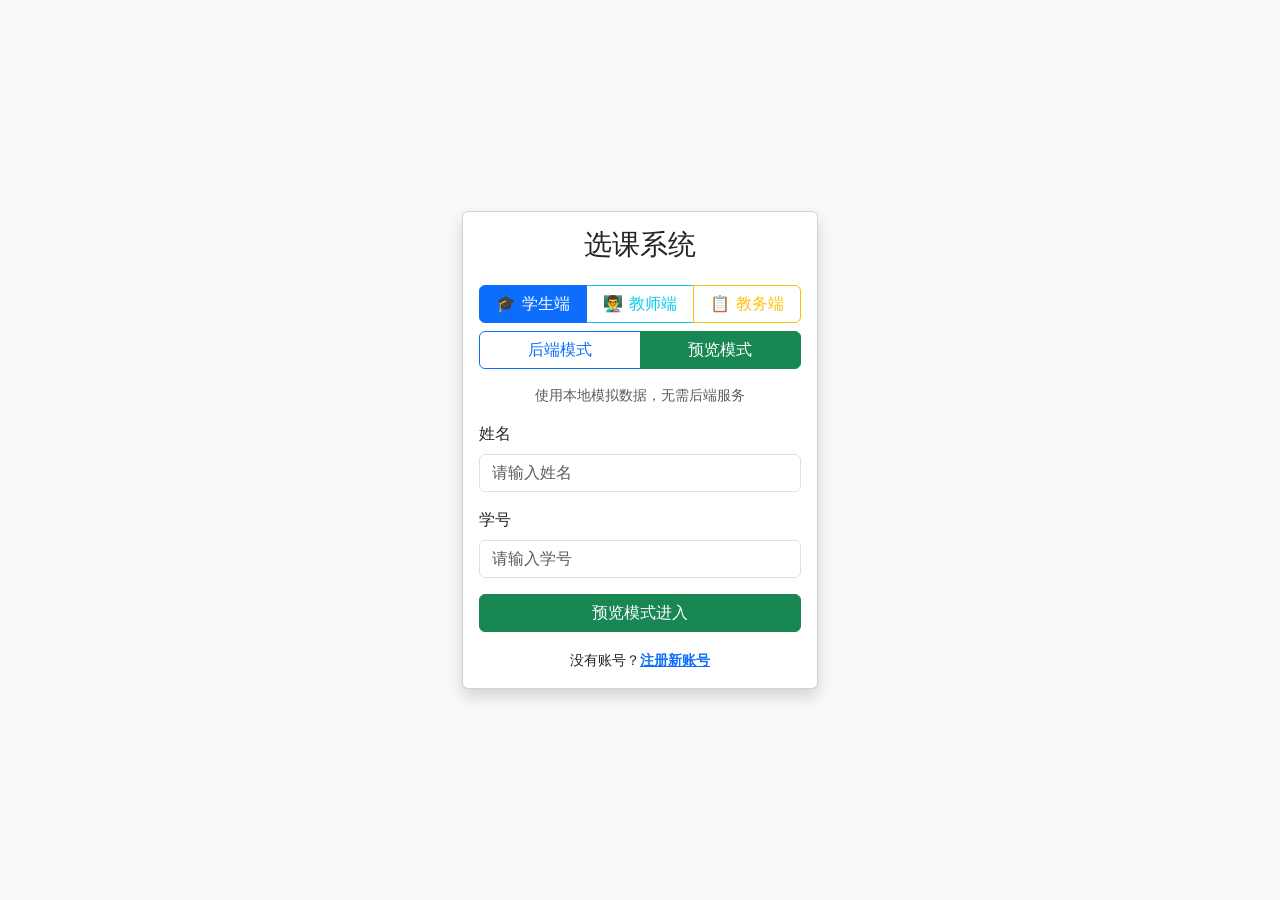
<file: frontend/index.html>
<!DOCTYPE html>
<html lang="zh-CN">
<head>
    <meta charset="UTF-8">
    <meta name="viewport" content="width=device-width, initial-scale=1.0">
    <title>学生选课系统 - 登录</title>
    <link href="https://cdn.bootcdn.net/ajax/libs/twitter-bootstrap/5.3.0/css/bootstrap.min.css" rel="stylesheet">
    <link rel="stylesheet" href="css/style.css">
</head>
<body class="bg-light d-flex align-items-center" style="height:100vh;">
    <div class="container">
        <div class="row justify-content-center">
            <div class="col-md-4">
                <div class="card shadow">
                    <div class="card-body">
                        <h3 class="text-center mb-4">选课系统</h3>

                        <div class="btn-group w-100 mb-2" role="group">
                            <button type="button" class="btn btn-outline-primary active" id="role-student-btn">🎓 学生端</button>
                            <button type="button" class="btn btn-outline-info" id="role-teacher-btn">👨‍🏫 教师端</button>
                            <button type="button" class="btn btn-outline-warning" id="role-admin-btn">📋 教务端</button>
                        </div>

                        <div class="btn-group w-100 mb-3" role="group">
                            <button type="button" class="btn btn-outline-primary" id="mode-jwt-btn">后端模式</button>
                            <button type="button" class="btn btn-outline-success active" id="mode-mock-btn">预览模式</button>
                        </div>
                        <p class="text-muted small text-center mb-3" id="mode-hint">使用本地模拟数据，无需后端服务</p>

                        <form id="login-form-jwt" style="display:none;">
                            <div class="mb-3">
                                <label for="username" class="form-label">用户名</label>
                                <input type="text" class="form-control" id="username" placeholder="请输入用户名" required>
                            </div>
                            <div class="mb-3">
                                <label for="password" class="form-label">密码</label>
                                <input type="password" class="form-control" id="password" placeholder="请输入密码" required>
                            </div>
                            <div class="d-grid">
                                <button type="submit" class="btn btn-primary">登录</button>
                            </div>
                            <p class="text-danger mt-2" id="jwt-error-msg" style="display:none;"></p>
                        </form>

                        <form id="login-form-mock" style="display:block;">
                            <div id="mock-student-fields">
                                <div class="mb-3">
                                    <label for="name" class="form-label">姓名</label>
                                    <input type="text" class="form-control" id="name" placeholder="请输入姓名">
                                </div>
                                <div class="mb-3">
                                    <label for="studentId" class="form-label">学号</label>
                                    <input type="text" class="form-control" id="studentId" placeholder="请输入学号">
                                </div>
                            </div>
                            <div id="mock-admin-fields" style="display:none;">
                                <div class="mb-3">
                                    <label for="adminName" class="form-label">教务姓名</label>
                                    <input type="text" class="form-control" id="adminName" placeholder="请输入姓名（可选）">
                                </div>
                            </div>
                            <div id="mock-teacher-fields" style="display:none;">
                                <div class="mb-3">
                                    <label for="teacherSelect" class="form-label">选择教师</label>
                                    <select class="form-select" id="teacherSelect">
                                        <option value="">— 请选择教师 —</option>
                                    </select>
                                </div>
                            </div>
                            <div class="d-grid">
                                <button type="submit" class="btn btn-success" id="mock-submit-btn">预览模式进入</button>
                            </div>
                            <p class="text-danger mt-2" id="mock-error-msg" style="display:none;"></p>
                        </form>

                        <div class="text-center mt-3">
                            <small>没有账号？<a href="register.html" class="fw-bold">注册新账号</a></small>
                        </div>
                    </div>
                </div>
            </div>
        </div>
    </div>

    <script src="js/api.js"></script>
    <script>
        var modeJwtBtn = document.getElementById('mode-jwt-btn');
        var modeMockBtn = document.getElementById('mode-mock-btn');
        var formJwt = document.getElementById('login-form-jwt');
        var formMock = document.getElementById('login-form-mock');
        var modeHint = document.getElementById('mode-hint');
        var roleStudentBtn = document.getElementById('role-student-btn');
        var roleTeacherBtn = document.getElementById('role-teacher-btn');
        var roleAdminBtn = document.getElementById('role-admin-btn');
        var mockStudentFields = document.getElementById('mock-student-fields');
        var mockAdminFields = document.getElementById('mock-admin-fields');
        var mockTeacherFields = document.getElementById('mock-teacher-fields');
        var mockSubmitBtn = document.getElementById('mock-submit-btn');
        var currentRole = 'student'; // 'student' | 'teacher' | 'admin'

        // 初始化教师下拉列表
        function populateTeacherSelect() {
            var sel = document.getElementById('teacherSelect');
            CourseQSortAPI.admin.getTeachers().then(function(d) {
                var items = d.results || [];
                sel.innerHTML = '<option value="">— 请选择教师 —</option>' +
                    items.map(function(t) {
                        return '<option value="' + t.id + '" data-name="' + t.name + '" data-dept="' + (t.department || '') + '">' + t.name + '（' + (t.department || t.employee_no || '—') + '）</option>';
                    }).join('');
            }).catch(function() {
                sel.innerHTML = '<option value="">— 请选择教师 —</option><option value="1">张教授（计算机学院）</option><option value="2">李老师（计算机学院）</option><option value="3">王教授（计算机学院）</option><option value="4">赵教授（数学学院）</option><option value="5">陈老师（外国语学院）</option>';
            });
        }
        populateTeacherSelect();

        function getRedirectUrl() {
            if (currentRole === 'admin') return 'admin.html';
            if (currentRole === 'teacher') return 'teacher.html';
            return 'student.html';
        }

        // 角色配色
        var ROLE_STYLES = {
            student: { btn: 'btn-outline-primary', submit: 'btn-success', text: '预览模式进入', active: 'btn-outline-primary active' },
            teacher: { btn: 'btn-outline-info', submit: 'btn-info', text: '进入教师端', active: 'btn-outline-info active' },
            admin:   { btn: 'btn-outline-warning', submit: 'btn-warning', text: '进入教务管理端', active: 'btn-outline-warning active' }
        };

        function applyRoleStyle() {
            var s = ROLE_STYLES[currentRole];
            [roleStudentBtn, roleTeacherBtn, roleAdminBtn].forEach(function(b) { b.className = 'btn ' + s.btn; });
            if (currentRole === 'student') roleStudentBtn.className = 'btn ' + s.active;
            if (currentRole === 'teacher') roleTeacherBtn.className = 'btn ' + s.active;
            if (currentRole === 'admin') roleAdminBtn.className = 'btn ' + s.active;
            mockSubmitBtn.textContent = s.text;
            mockSubmitBtn.className = 'btn ' + s.submit;
        }

        function switchRole(role) {
            currentRole = role;
            mockStudentFields.style.display = (role === 'student') ? 'block' : 'none';
            mockTeacherFields.style.display = (role === 'teacher') ? 'block' : 'none';
            mockAdminFields.style.display = (role === 'admin') ? 'block' : 'none';
            document.getElementById('name').toggleAttribute('required', role === 'student');
            document.getElementById('studentId').toggleAttribute('required', role === 'student');
            document.getElementById('teacherSelect').toggleAttribute('required', role === 'teacher');
            applyRoleStyle();
        }

        function switchMode(mode) {
            if (mode === 'jwt') {
                modeJwtBtn.className = 'btn btn-outline-primary active';
                modeMockBtn.className = 'btn btn-outline-success';
                formJwt.style.display = 'block';
                formMock.style.display = 'none';
                modeHint.textContent = '连接后端服务器 (username + password)';
                CourseQSortAPI.setLoginMode('jwt');
                CourseQSortAPI.setMockMode(false);
            } else {
                modeJwtBtn.className = 'btn btn-outline-primary';
                modeMockBtn.className = 'btn btn-outline-success active';
                formJwt.style.display = 'none';
                formMock.style.display = 'block';
                modeHint.textContent = '使用本地模拟数据，无需后端服务';
                CourseQSortAPI.setLoginMode('mock');
                CourseQSortAPI.setMockMode(true);
            }
        }

        roleStudentBtn.addEventListener('click', function() { switchRole('student'); });
        roleTeacherBtn.addEventListener('click', function() { switchRole('teacher'); });
        roleAdminBtn.addEventListener('click', function() { switchRole('admin'); });
        modeJwtBtn.addEventListener('click', function() { switchMode('jwt'); });
        modeMockBtn.addEventListener('click', function() { switchMode('mock'); });

        document.getElementById('login-form-jwt').addEventListener('submit', function(e) {
            e.preventDefault();
            var username = document.getElementById('username').value.trim();
            var password = document.getElementById('password').value.trim();
            var errorMsg = document.getElementById('jwt-error-msg');
            errorMsg.style.display = 'none';
            if (!username || !password) {
                errorMsg.textContent = '用户名和密码不能为空';
                errorMsg.style.display = 'block';
                return;
            }
            var submitBtn = this.querySelector('button[type="submit"]');
            submitBtn.disabled = true;
            submitBtn.textContent = '登录中...';
            // 始终走 apiCall，mock 模式下由 mock 处理器验证
            console.log('[LOGIN] submit JWT form: username=' + username + ' USE_MOCK=' + CourseQSortAPI.isMockMode() + ' BASE_URL=' + CourseQSortAPI.getBaseUrl());
            CourseQSortAPI.auth.login(username, password, currentRole)
                .then(function(data) {
                    console.log('[LOGIN] success: role=' + data.user.role + ' name=' + data.user.name);
                    if (!CourseQSortAPI.isMockMode()) {
                        CourseQSortAPI.token.set(data.access, data.refresh);
                    }
                    var role = data.user.role || currentRole;
                    var displayName = data.user.name || username;
                    sessionStorage.setItem('userName', displayName);
                    sessionStorage.setItem('userRole', role);
                    // 设置角色专属 key，供各页面读取
                    if (role === 'ADMIN' || role === 'admin') { sessionStorage.setItem('adminName', displayName); window.location.href = 'admin.html'; }
                    else if (role === 'TEACHER' || role === 'teacher') { sessionStorage.setItem('teacherName', displayName); sessionStorage.setItem('teacherId', data.user.teacher_id || ''); sessionStorage.setItem('teacherDept', data.user.teacher_dept || ''); window.location.href = 'teacher.html'; }
                    else { sessionStorage.setItem('studentName', displayName); window.location.href = 'student.html'; }
                })
                .catch(function(err) {
                    console.error('[LOGIN] failed: status=' + err.status + ' name=' + err.name + ' message=' + err.message + ' data=', err.data);
                    submitBtn.disabled = false;
                    submitBtn.textContent = '登录';
                    errorMsg.style.display = 'block';
                    if (err.status === 401) {
                        var detail = (err.data && err.data.detail) ? err.data.detail : '';
                        if (typeof detail === 'string' && detail) {
                            errorMsg.textContent = detail;
                        } else {
                            errorMsg.textContent = '用户名或密码错误';
                        }
                    } else if (err.status === 400) {
                        errorMsg.textContent = (err.data && err.data.detail) ? err.data.detail : '请求参数有误';
                    } else if (err.name === 'TypeError' && err.message.indexOf('fetch') !== -1) {
                        errorMsg.textContent = '无法连接后端服务器，请确认后端已启动或切换到"预览模式"';
                    } else {
                        errorMsg.textContent = '登录失败，请重试';
                    }
                });
        });

        document.getElementById('login-form-mock').addEventListener('submit', function(e) {
            e.preventDefault();
            var errorMsg = document.getElementById('mock-error-msg');
            CourseQSortAPI.setLoginMode('mock');
            sessionStorage.setItem('userRole', currentRole);

            if (currentRole === 'admin') {
                var adminName = document.getElementById('adminName').value.trim() || '教务管理员';
                sessionStorage.setItem('adminName', adminName);
                window.location.href = 'admin.html';
                return;
            }

            if (currentRole === 'teacher') {
                var sel = document.getElementById('teacherSelect');
                var tid = sel.value;
                if (!tid) { errorMsg.textContent = '请选择教师'; errorMsg.style.display = 'block'; return; }
                sessionStorage.setItem('teacherId', tid);
                sessionStorage.setItem('teacherName', sel.options[sel.selectedIndex].getAttribute('data-name') || '');
                sessionStorage.setItem('teacherDept', sel.options[sel.selectedIndex].getAttribute('data-dept') || '');
                window.location.href = 'teacher.html';
                return;
            }

            var name = document.getElementById('name').value.trim();
            var studentId = document.getElementById('studentId').value.trim();
            if (!name || !studentId) {
                errorMsg.textContent = '姓名和学号不能为空';
                errorMsg.style.display = 'block';
                return;
            }
            sessionStorage.setItem('studentName', name);
            sessionStorage.setItem('studentId', studentId);
            window.location.href = 'student.html';
        });

        // 登录页始终显示登录表单，不自动跳转

        (function() {
            // 默认使用预览模式，不自动探测后端
            // 如需切换后端模式，请手动点击"后端模式"按钮
            switchMode('mock');
        })();
    </script>
</body>
</html>
</file>
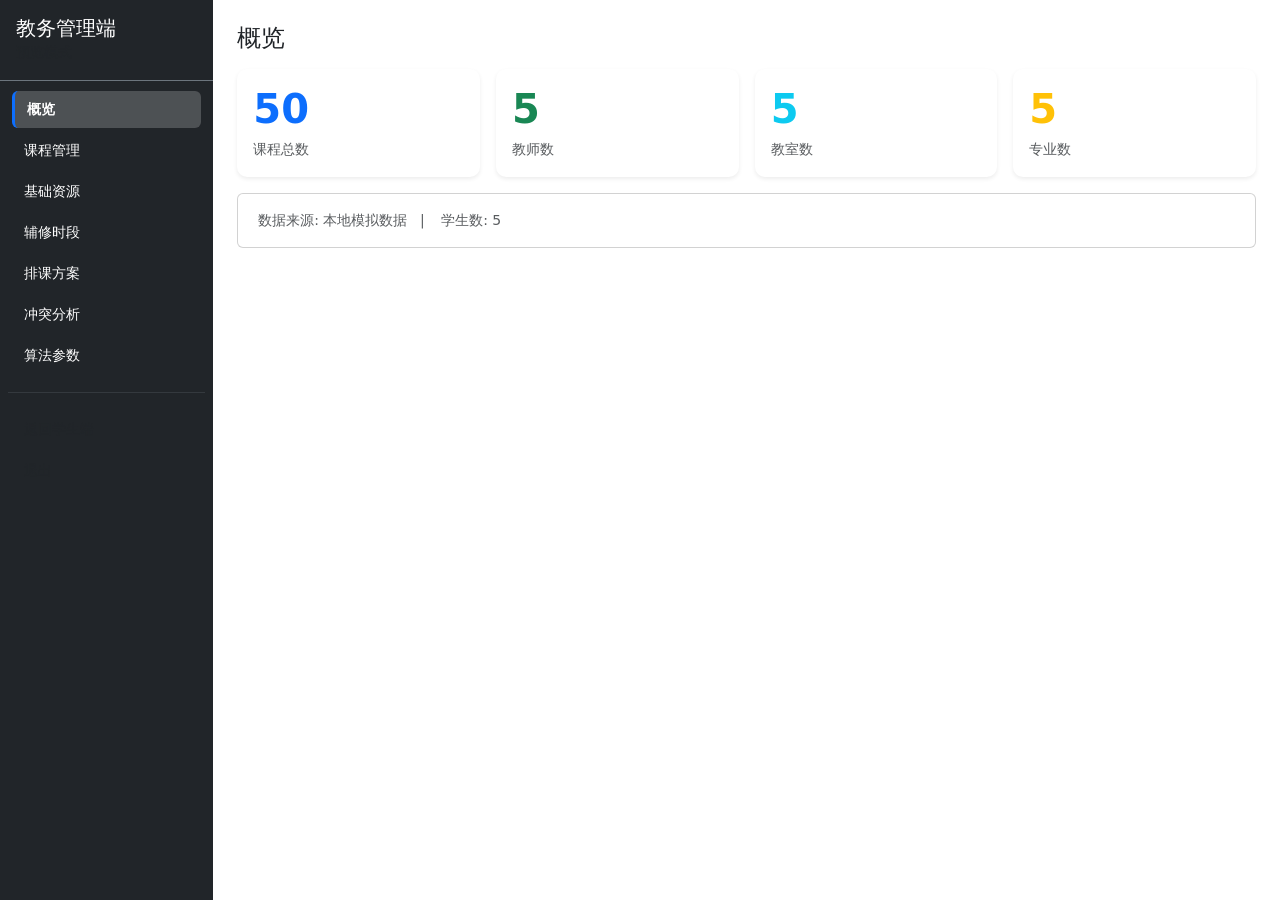
<file: frontend/admin.html>
<!DOCTYPE html>
<html lang="zh-CN">
<head>
    <meta charset="UTF-8">
    <meta name="viewport" content="width=device-width, initial-scale=1.0">
    <title>教务管理端</title>
    <link href="https://cdn.bootcdn.net/ajax/libs/twitter-bootstrap/5.3.0/css/bootstrap.min.css" rel="stylesheet">
    <link href="https://cdn.bootcdn.net/ajax/libs/bootstrap-icons/1.10.0/font/bootstrap-icons.css" rel="stylesheet">
    <link rel="stylesheet" href="css/style.css">
</head>
<body>
    <div class="container-fluid">
        <div class="row">
            <!-- 侧边栏 -->
            <div class="col-md-2 bg-dark text-white p-0 vh-100" id="admin-sidebar">
                <div class="p-3 border-bottom border-secondary">
                    <h5 class="mb-0">教务管理端</h5>
                    <small class="text-muted" id="admin-mode-badge">预览模式</small>
                </div>
                <nav class="nav flex-column p-2" id="admin-nav">
                    <a class="nav-link text-white active" data-section="dashboard" href="#">
                        <i class="bi bi-speedometer2"></i> 概览
                    </a>
                    <a class="nav-link text-white" data-section="courses" href="#">
                        <i class="bi bi-book"></i> 课程管理
                    </a>
                    <a class="nav-link text-white" data-section="resources" href="#">
                        <i class="bi bi-building"></i> 基础资源
                    </a>
                    <a class="nav-link text-white" data-section="protected-slots" href="#">
                        <i class="bi bi-shield-check"></i> 辅修时段
                    </a>
                    <a class="nav-link text-white" data-section="scheduling" href="#">
                        <i class="bi bi-calendar-check"></i> 排课方案
                    </a>
                    <a class="nav-link text-white" data-section="conflict" href="#">
                        <i class="bi bi-exclamation-triangle"></i> 冲突分析
                    </a>
                    <a class="nav-link text-white" data-section="algorithm" href="#">
                        <i class="bi bi-sliders"></i> 算法参数
                    </a>
                    <hr class="border-secondary">
                    <a class="nav-link text-muted small" href="index.html">
                        <i class="bi bi-arrow-left"></i> 返回学生端
                    </a>
                    <a class="nav-link text-muted small" href="#" id="admin-logout-btn">
                        <i class="bi bi-box-arrow-right"></i> 退出
                    </a>
                </nav>
            </div>

            <!-- 主内容区 -->
            <div class="col-md-10 p-4" id="admin-content">
                <!-- 概览 -->
                <div class="admin-section" id="section-dashboard">
                    <h4 class="mb-3">概览</h4>
                    <div class="row g-3" id="dashboard-cards"></div>
                    <div class="card mt-3"><div class="card-body text-muted small" id="dashboard-hint"></div></div>
                </div>

                <!-- 课程管理 -->
                <div class="admin-section d-none" id="section-courses">
                    <div class="d-flex justify-content-between align-items-center mb-3">
                        <h4 class="mb-0">课程管理</h4>
                        <div>
                            <button class="btn btn-success btn-sm me-1" id="course-import-btn"><i class="bi bi-file-earmark-arrow-up me-1"></i>导入JSON</button>
                            <input type="file" id="json-import-input" accept=".json" style="display:none;">
                            <button class="btn btn-outline-secondary btn-sm me-1" id="course-export-btn" title="导出JSON">导出</button>
                            <button class="btn btn-outline-danger btn-sm me-1 d-none" id="course-batch-delete-btn">批量删除</button>
                            <button class="btn btn-outline-danger btn-sm me-1" id="course-delete-all-btn">全部删除</button>
                            <button class="btn btn-primary btn-sm" id="course-add-btn">新增课程</button>
                        </div>
                    </div>
                    <input type="text" class="form-control form-control-sm mb-2" id="course-search" placeholder="搜索课程名称或编号..." style="max-width:300px;">
                    <div class="table-responsive"><table class="table table-hover table-sm"><thead><tr><th><input type="checkbox" id="course-select-all" title="全选"></th><th>名称</th><th>编号</th><th>学分</th><th>教师</th><th>专业</th><th>容量</th><th>类别</th><th>操作</th></tr></thead><tbody id="admin-course-list"></tbody></table></div>
                    <div class="d-flex justify-content-between align-items-center mt-2">
                        <small class="text-muted" id="admin-course-pagination-info"></small>
                        <nav><ul class="pagination pagination-sm mb-0" id="admin-course-pagination"></ul></nav>
                    </div>
                </div>

                <!-- 基础资源 -->
                <div class="admin-section d-none" id="section-resources">
                    <div class="d-flex justify-content-between align-items-center mb-2">
                        <h4 class="mb-0">基础资源</h4>
                        <button class="btn btn-success btn-sm me-1" id="resource-import-btn"><i class="bi bi-file-earmark-arrow-up me-1"></i>导入</button>
                            <input type="file" id="resource-import-input" accept=".json" style="display:none;">
                            <button class="btn btn-outline-secondary btn-sm me-1" id="resource-export-btn"><i class="bi bi-download me-1"></i>导出</button>
                            <button class="btn btn-primary btn-sm d-none" id="resource-add-btn">新增</button>
                    </div>
                    <ul class="nav nav-tabs mb-3" id="resource-tabs">
                        <li class="nav-item"><a class="nav-link active" data-resource="teachers" href="#">教师</a></li>
                        <li class="nav-item"><a class="nav-link" data-resource="students" href="#">学生</a></li>
                        <li class="nav-item"><a class="nav-link" data-resource="classrooms" href="#">教室</a></li>
                        <li class="nav-item"><a class="nav-link" data-resource="majors" href="#">专业</a></li>
                        <li class="nav-item"><a class="nav-link" data-resource="classgroups" href="#">班级</a></li>
                        <li class="nav-item"><a class="nav-link" data-resource="course-assignments" href="#">必修分配</a></li>
                    </ul>
                    <div id="teacher-dept-filter" class="d-none mb-2"><div class="row g-2 align-items-center"><div class="col-auto"><label class="form-label small mb-0">筛选学院：</label></div><div class="col-auto"><select class="form-select form-select-sm" id="teacher-filter-dept"><option value="">全部学院</option></select></div><div class="col-auto"><small class="text-muted" id="teacher-filter-hint"></small></div></div></div>
                    <div id="student-filter" class="d-none mb-2"><div class="row g-2 align-items-center"><div class="col-auto"><label class="form-label small mb-0">年级：</label></div><div class="col-auto"><select class="form-select form-select-sm" id="student-filter-grade"><option value="">全部年级</option></select></div><div class="col-auto"><label class="form-label small mb-0">专业：</label></div><div class="col-auto"><select class="form-select form-select-sm" id="student-filter-major"><option value="">全部专业</option></select></div><div class="col-auto"><label class="form-label small mb-0">班级：</label></div><div class="col-auto"><select class="form-select form-select-sm" id="student-filter-class"><option value="">全部班级</option></select></div><div class="col-auto"><small class="text-muted" id="student-filter-hint"></small></div></div></div>
                    <div id="classgroup-major-filter" class="d-none mb-2"><div class="row g-2 align-items-center"><div class="col-auto"><label class="form-label small mb-0">年级：</label></div><div class="col-auto"><select class="form-select form-select-sm" id="classgroup-filter-grade"><option value="">全部年级</option></select></div><div class="col-auto"><label class="form-label small mb-0">专业：</label></div><div class="col-auto"><select class="form-select form-select-sm" id="classgroup-filter-major"></select></div><div class="col-auto"><small class="text-muted" id="classgroup-filter-hint"></small></div></div></div>
                    <div id="resource-content"><div class="table-responsive"><table class="table table-sm"><tbody id="resource-table-body"></tbody></table></div></div>
                    <div class="d-flex justify-content-between align-items-center mt-2" id="resource-pagination-bar">
                        <small class="text-muted" id="resource-pagination-info"></small>
                        <nav><ul class="pagination pagination-sm mb-0" id="resource-pagination"></ul></nav>
                    </div>
                </div>

                <!-- 辅修时段 -->
                <div class="admin-section d-none" id="section-protected-slots">
                    <div class="d-flex justify-content-between align-items-center mb-3">
                        <h4 class="mb-0">辅修时段保护</h4>
                        <div>
                            <button class="btn btn-outline-secondary btn-sm me-2" id="protected-batch-btn">批量更新</button>
                            <button class="btn btn-primary btn-sm" id="protected-add-btn">新增时段</button>
                        </div>
                    </div>
                    <div class="table-responsive"><table class="table table-sm"><thead><tr><th>星期</th><th>时段</th><th>惩罚权重</th><th>说明</th><th>操作</th></tr></thead><tbody id="protected-slots-list"></tbody></table></div>
                    <p class="text-muted small">惩罚权重 0~10，越大则排课算法越倾向避开该时段</p>
                </div>

                <!-- 排课方案 -->
                <div class="admin-section d-none" id="section-scheduling">
                    <div class="d-flex justify-content-between align-items-center mb-3">
                        <h4 class="mb-0">排课方案</h4>
                        <div>
                            <button class="btn btn-warning btn-sm" id="schedule-generate-btn">生成新方案</button>
                        </div>
                    </div>
                    <div id="schedule-task-status" class="alert d-none" style="display:none;">
                        <div class="d-flex justify-content-between align-items-center mb-2">
                            <strong id="schedule-task-text">正在生成排课方案...</strong>
                            <small class="text-muted" id="schedule-task-timer"></small>
                        </div>
                        <div class="progress" style="height:20px;">
                            <div class="progress-bar progress-bar-striped progress-bar-animated" id="schedule-progress-bar" role="progressbar" style="width:0%">0%</div>
                        </div>
                        <small class="text-muted mt-1 d-block" id="schedule-task-detail"></small>
                    </div>
                    <div class="table-responsive"><table class="table table-hover table-sm"><thead><tr><th>方案名称</th><th>学期</th><th>状态</th><th>评分</th><th>创建时间</th><th>操作</th></tr></thead><tbody id="schedule-plans-list"></tbody></table></div>
                </div>

                <!-- 冲突分析 -->
                <div class="admin-section d-none" id="section-conflict">
                    <div class="d-flex justify-content-between align-items-center mb-3">
                        <h4 class="mb-0">冲突预分析</h4>
                        <div class="d-flex align-items-center gap-2">
                            <label class="form-label small mb-0" title="只显示同时受影响学生数 ≥ 此值的冲突课程对，数值越小结果越多">ⓘ 最低冲突人数：</label>
                            <select class="form-select form-select-sm" id="conflict-threshold" style="width:80px;">
                                <option value="1">1</option><option value="5">5</option><option value="10" selected>10</option>
                                <option value="20">20</option><option value="30">30</option><option value="50">50</option>
                            </select>
                            <button class="btn btn-danger btn-sm" id="conflict-run-btn"><i class="bi bi-exclamation-triangle"></i> 运行分析</button>
                        </div>
                        <small class="text-muted d-block mt-1">两门课上课时间重叠时，会同时影响选了这两门课的学生。阈值越低结果越多（最少 1 人即报告），越高只看影响面大的冲突。</small>
                    </div>
                    <div id="conflict-task-status" class="alert d-none" style="display:none;">
                        <div class="d-flex justify-content-between align-items-center mb-2">
                            <strong id="conflict-task-text">正在分析课程冲突...</strong>
                            <small class="text-muted" id="conflict-task-timer"></small>
                        </div>
                        <div class="progress" style="height:20px;">
                            <div class="progress-bar progress-bar-striped progress-bar-animated" id="conflict-progress-bar" role="progressbar" style="width:0%">0%</div>
                        </div>
                        <small class="text-muted mt-1 d-block" id="conflict-task-detail"></small>
                    </div>
                    <div class="table-responsive"><table class="table table-sm"><thead><tr><th>批次</th><th>学期</th><th>课程数</th><th>冲突对数</th><th>阈值</th><th>时间</th><th>操作</th></tr></thead><tbody id="conflict-results-list"></tbody></table></div>
                    <div id="conflict-chart-area" class="mt-3"></div>
                </div>

                <!-- 算法参数 -->
                <div class="admin-section d-none" id="section-algorithm">
                    <h4 class="mb-3">算法参数配置</h4>
                    <div class="row g-3" id="algorithm-config-form"></div>
                    <button class="btn btn-primary mt-3" id="algorithm-save-btn">保存配置</button>
                    <div id="algorithm-save-status" class="mt-2 small"></div>
                </div>
            </div>
        </div>
    </div>

    <!-- 课程编辑弹窗 -->
    <div class="modal fade" id="course-modal" tabindex="-1"><div class="modal-dialog"><div class="modal-content">
        <div class="modal-header"><h5 class="modal-title" id="course-modal-title">新增课程</h5><button type="button" class="btn-close" data-bs-dismiss="modal"></button></div>
        <div class="modal-body" id="course-modal-body"></div>
        <div class="modal-footer"><button type="button" class="btn btn-secondary" data-bs-dismiss="modal">取消</button><button type="button" class="btn btn-primary" id="course-modal-save">保存</button></div>
    </div></div></div>

    <!-- 时段编辑弹窗 -->
    <div class="modal fade" id="slot-modal" tabindex="-1"><div class="modal-dialog"><div class="modal-content">
        <div class="modal-header"><h5 class="modal-title">编辑时段</h5><button type="button" class="btn-close" data-bs-dismiss="modal"></button></div>
        <div class="modal-body" id="slot-modal-body"></div>
        <div class="modal-footer"><button type="button" class="btn btn-secondary" data-bs-dismiss="modal">取消</button><button type="button" class="btn btn-primary" id="slot-modal-save">保存</button></div>
    </div></div></div>

    <!-- 教师禁排时段编辑弹窗 -->
    <div class="modal fade" id="teacher-slot-modal" tabindex="-1"><div class="modal-dialog modal-lg"><div class="modal-content">
        <div class="modal-header bg-warning-subtle"><h5 class="modal-title" id="teacher-slot-modal-title">编辑教师禁排时段</h5><button type="button" class="btn-close" data-bs-dismiss="modal"></button></div>
        <div class="modal-body" id="teacher-slot-modal-body"></div>
        <div class="modal-footer">
            <button type="button" class="btn btn-outline-secondary btn-sm" id="teacher-slot-clear-all">全部清除</button>
            <button type="button" class="btn btn-secondary" data-bs-dismiss="modal">取消</button>
            <button type="button" class="btn btn-warning" id="teacher-slot-modal-save">保存禁排时段</button>
        </div>
    </div></div></div>

    <!-- 教师信息编辑弹窗（新增/编辑） -->
    <div class="modal fade" id="teacher-edit-modal" tabindex="-1"><div class="modal-dialog modal-lg"><div class="modal-content">
        <div class="modal-header"><h5 class="modal-title" id="teacher-edit-modal-title">编辑教师信息</h5><button type="button" class="btn-close" data-bs-dismiss="modal"></button></div>
        <div class="modal-body" id="teacher-edit-modal-body"></div>
        <div class="modal-footer">
            <button type="button" class="btn btn-secondary" data-bs-dismiss="modal">取消</button>
            <button type="button" class="btn btn-primary" id="teacher-edit-modal-save">保存</button>
        </div>
    </div></div></div>

    <!-- 课室编辑弹窗 -->
    <div class="modal fade" id="classroom-edit-modal" tabindex="-1"><div class="modal-dialog"><div class="modal-content">
        <div class="modal-header"><h5 class="modal-title" id="classroom-edit-modal-title">编辑课室</h5><button type="button" class="btn-close" data-bs-dismiss="modal"></button></div>
        <div class="modal-body">
            <input type="hidden" id="classroom-edit-id">
            <div class="mb-2"><label class="form-label small">名称 <span class="text-danger">*</span></label><input type="text" class="form-control form-control-sm" id="classroom-edit-name" placeholder="如 A101"></div>
            <div class="mb-2"><label class="form-label small">容量</label><input type="number" class="form-control form-control-sm" id="classroom-edit-capacity" value="60" min="1"></div>
            <div class="mb-2"><label class="form-label small">楼宇</label><input type="text" class="form-control form-control-sm" id="classroom-edit-building" placeholder="如 教学楼A"></div>
            <div class="mb-2"><label class="form-label small">设备</label><input type="text" class="form-control form-control-sm" id="classroom-edit-equipment" placeholder="多媒体, 黑板（逗号分隔）"></div>
            <div class="mb-2"><div class="form-check"><input class="form-check-input" type="checkbox" id="classroom-edit-islab"><label class="form-check-label small">实验室</label></div></div>
        </div>
        <div class="modal-footer">
            <button type="button" class="btn btn-secondary" data-bs-dismiss="modal">取消</button>
            <button type="button" class="btn btn-primary" id="classroom-edit-modal-save">保存</button>
        </div>
    </div></div></div>

    <!-- 专业编辑弹窗 -->
    <div class="modal fade" id="major-edit-modal" tabindex="-1"><div class="modal-dialog"><div class="modal-content">
        <div class="modal-header"><h5 class="modal-title" id="major-edit-modal-title">编辑专业</h5><button type="button" class="btn-close" data-bs-dismiss="modal"></button></div>
        <div class="modal-body">
            <input type="hidden" id="major-edit-id">
            <div class="mb-2"><label class="form-label small">名称 <span class="text-danger">*</span></label><input type="text" class="form-control form-control-sm" id="major-edit-name" placeholder="如 计算机科学与技术"></div>
            <div class="mb-2"><label class="form-label small">编号</label><input type="text" class="form-control form-control-sm" id="major-edit-code" placeholder="如 CS"></div>
            <div class="mb-2"><label class="form-label small">学生数</label><input type="number" class="form-control form-control-sm" id="major-edit-count" value="0" min="0"></div>
        </div>
        <div class="modal-footer">
            <button type="button" class="btn btn-secondary" data-bs-dismiss="modal">取消</button>
            <button type="button" class="btn btn-primary" id="major-edit-modal-save">保存</button>
        </div>
    </div></div></div>

    <!-- 必修分配弹窗 -->
    <div class="modal fade" id="course-assign-modal" tabindex="-1"><div class="modal-dialog"><div class="modal-content">
        <div class="modal-header bg-warning-subtle"><h5 class="modal-title" id="course-assign-modal-title">分配必修课</h5><button type="button" class="btn-close" data-bs-dismiss="modal"></button></div>
        <div class="modal-body" id="course-assign-modal-body"></div>
        <div class="modal-footer"><button type="button" class="btn btn-secondary" data-bs-dismiss="modal">取消</button><button type="button" class="btn btn-warning" id="course-assign-modal-save"><i class="bi bi-check-lg me-1"></i>确定分配</button></div>
    </div></div></div>

    <!-- 全部删除确认弹窗 -->
    <div class="modal fade" id="delete-all-modal" tabindex="-1"><div class="modal-dialog"><div class="modal-content">
        <div class="modal-header bg-danger-subtle"><h5 class="modal-title"><i class="bi bi-exclamation-triangle-fill text-danger me-2"></i>删除全部课程</h5><button type="button" class="btn-close" data-bs-dismiss="modal"></button></div>
        <div class="modal-body">
            <div class="alert alert-danger"><strong>警告：</strong>此操作将删除<strong>所有</strong>课程数据，不可恢复！</div>
            <div class="mb-2"><label class="form-label">请输入教务密码以确认：</label><input type="password" class="form-control" id="delete-all-password" placeholder="教务密码"></div>
        </div>
        <div class="modal-footer"><button type="button" class="btn btn-secondary" data-bs-dismiss="modal">取消</button><button type="button" class="btn btn-danger" id="delete-all-confirm-btn">确认全部删除</button></div>
    </div></div></div>

    <!-- 班级编辑弹窗 -->
    <div class="modal fade" id="classgroup-edit-modal" tabindex="-1"><div class="modal-dialog"><div class="modal-content">
        <div class="modal-header"><h5 class="modal-title" id="classgroup-edit-modal-title">编辑班级</h5><button type="button" class="btn-close" data-bs-dismiss="modal"></button></div>
        <div class="modal-body">
            <input type="hidden" id="classgroup-edit-id">
            <div class="mb-2"><label class="form-label small">班级名称 <span class="text-danger">*</span></label><input type="text" class="form-control form-control-sm" id="classgroup-edit-name" placeholder="如 计科2401"></div>
            <div class="mb-2"><label class="form-label small">年级</label><select class="form-select form-select-sm" id="classgroup-edit-grade"></select></div>
            <div class="mb-2"><label class="form-label small">专业</label><select class="form-select form-select-sm" id="classgroup-edit-major"></select></div>
        </div>
        <div class="modal-footer"><button type="button" class="btn btn-secondary" data-bs-dismiss="modal">取消</button><button type="button" class="btn btn-primary" id="classgroup-edit-modal-save">保存</button></div>
    </div></div></div>

    <!-- 学生信息编辑弹窗 -->
    <div class="modal fade" id="student-edit-modal" tabindex="-1"><div class="modal-dialog"><div class="modal-content">
        <div class="modal-header"><h5 class="modal-title" id="student-edit-modal-title">编辑学生信息</h5><button type="button" class="btn-close" data-bs-dismiss="modal"></button></div>
        <div class="modal-body">
            <input type="hidden" id="student-edit-id">
            <div class="mb-2"><label class="form-label small">姓名 <span class="text-danger">*</span></label><input type="text" class="form-control form-control-sm" id="student-edit-name" placeholder="真实姓名" required></div>
            <div class="mb-2"><label class="form-label small">学号 <span class="text-danger">*</span></label><input type="text" class="form-control form-control-sm" id="student-edit-no" placeholder="如 2024001" required></div>
            <div class="mb-2"><label class="form-label small">专业</label><select class="form-select form-select-sm" id="student-edit-major"></select></div>
            <div class="mb-2"><label class="form-label small">年级</label><select class="form-select form-select-sm" id="student-edit-grade"></select></div>
            <div class="mb-2"><label class="form-label small">班级</label><input type="text" class="form-control form-control-sm" id="student-edit-class" placeholder="如 计科2401"></div>
        </div>
        <div class="modal-footer">
            <button type="button" class="btn btn-secondary" data-bs-dismiss="modal">取消</button>
            <button type="button" class="btn btn-primary" id="student-edit-modal-save">保存</button>
        </div>
    </div></div></div>

    <!-- JSON 导入弹窗 -->
    <div class="modal fade" id="json-import-modal" tabindex="-1"><div class="modal-dialog"><div class="modal-content">
        <div class="modal-header"><h5 class="modal-title"><i class="bi bi-file-earmark-arrow-up me-2"></i>导入课程 JSON</h5><button type="button" class="btn-close" data-bs-dismiss="modal"></button></div>
        <div class="modal-body">
            <div id="import-drop-zone">
                <div class="drop-icon"><i class="bi bi-cloud-upload"></i></div>
                <p class="mb-1 fw-semibold">拖放 JSON 文件到此处</p>
                <p class="text-muted small mb-2">或点击选择文件（仅支持 .json）</p>
                <p class="text-success small fw-semibold" id="import-file-name"></p>
                <input type="file" id="json-import-input" accept=".json" style="display:none;">
            </div>
            <div class="mt-3">
                <label class="form-label small fw-semibold"><i class="bi bi-link-45deg me-1"></i>导入课程的默认连排节数 <small class="text-muted fw-normal">（每次课连续上几节）</small></label>
                <input type="number" class="form-control form-control-sm" id="import-session-length" value="2" min="1" max="6" style="max-width:100px;">
                <small class="text-muted">例如大学英语通常为 2（两节连排），实验课可能为 3</small>
            </div>
            <div id="import-status" class="alert d-none mt-3 mb-0"></div>
        </div>
        <div class="modal-footer">
            <button type="button" class="btn btn-secondary" data-bs-dismiss="modal">取消</button>
            <button type="button" class="btn btn-primary" id="import-start-btn" disabled>
                <i class="bi bi-check-lg me-1"></i>开始导入
            </button>
        </div>
    </div></div></div>

    <script src="https://cdn.bootcdn.net/ajax/libs/twitter-bootstrap/5.3.0/js/bootstrap.min.js"></script>
    <script src="js/api.js"></script>
    <script src="js/admin.js"></script>
</body>
</html>
</file>
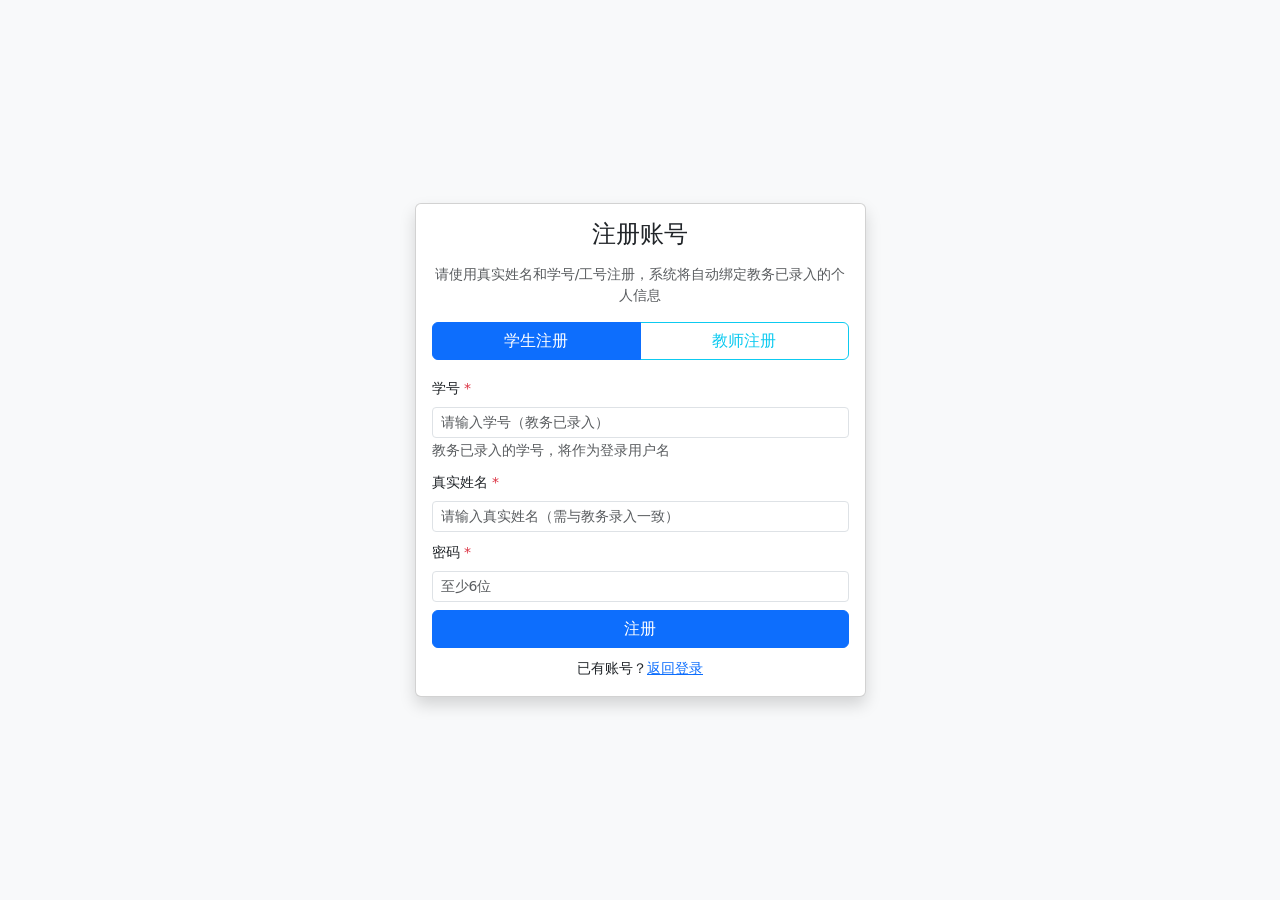
<file: frontend/register.html>
<!DOCTYPE html>
<html lang="zh-CN">
<head>
    <meta charset="UTF-8">
    <meta name="viewport" content="width=device-width, initial-scale=1.0">
    <title>注册账号 — 选课系统</title>
    <link href="https://cdn.bootcdn.net/ajax/libs/twitter-bootstrap/5.3.0/css/bootstrap.min.css" rel="stylesheet">
    <link rel="stylesheet" href="css/style.css">
</head>
<body class="bg-light d-flex align-items-center" style="min-height:100vh;">
<div class="container">
    <div class="row justify-content-center">
        <div class="col-md-5">
            <div class="card shadow">
                <div class="card-body">
                    <h4 class="text-center mb-3">注册账号</h4>
                    <p class="text-muted small text-center mb-3">
                        请使用真实姓名和学号/工号注册，系统将自动绑定教务已录入的个人信息
                    </p>

                    <!-- 角色选择 -->
                    <div class="btn-group w-100 mb-3" role="group">
                        <button type="button" class="btn btn-outline-primary active" id="reg-role-student">
                            <i class="bi bi-mortarboard"></i> 学生注册
                        </button>
                        <button type="button" class="btn btn-outline-info" id="reg-role-teacher">
                            <i class="bi bi-person-workspace"></i> 教师注册
                        </button>
                    </div>

                    <!-- 注册表单（仅需学号/工号+姓名+密码） -->
                    <form id="register-form">
                        <div class="mb-2">
                            <label for="reg-identifier" class="form-label small" id="reg-identifier-label">
                                学号 <span class="text-danger">*</span>
                            </label>
                            <input type="text" class="form-control form-control-sm" id="reg-identifier"
                                   placeholder="请输入学号（教务已录入）" required>
                            <small class="text-muted" id="reg-identifier-hint">教务已录入的学号，将作为登录用户名</small>
                        </div>
                        <div class="mb-2">
                            <label for="reg-name" class="form-label small">真实姓名 <span class="text-danger">*</span></label>
                            <input type="text" class="form-control form-control-sm" id="reg-name"
                                   placeholder="请输入真实姓名（需与教务录入一致）" required>
                        </div>
                        <div class="mb-2">
                            <label for="reg-password" class="form-label small">密码 <span class="text-danger">*</span></label>
                            <input type="password" class="form-control form-control-sm" id="reg-password"
                                   placeholder="至少6位" required minlength="6">
                        </div>

                        <div class="d-grid mb-2">
                            <button type="submit" class="btn btn-primary" id="reg-submit-btn">注册</button>
                        </div>
                        <p class="text-danger small mt-2" id="reg-error-msg" style="display:none;"></p>
                        <p class="text-success small mt-2" id="reg-success-msg" style="display:none;"></p>
                    </form>

                    <div class="text-center mt-2">
                        <small>已有账号？<a href="index.html">返回登录</a></small>
                    </div>
                </div>
            </div>
        </div>
    </div>
</div>

<script src="js/api.js"></script>
<script>
(function() {
    var currentRole = 'STUDENT';
    var roleStudentBtn = document.getElementById('reg-role-student');
    var roleTeacherBtn = document.getElementById('reg-role-teacher');
    var identifierLabel = document.getElementById('reg-identifier-label');
    var identifierHint = document.getElementById('reg-identifier-hint');
    var identifierInput = document.getElementById('reg-identifier');

    roleStudentBtn.addEventListener('click', function() {
        currentRole = 'STUDENT';
        roleStudentBtn.className = 'btn btn-outline-primary active';
        roleTeacherBtn.className = 'btn btn-outline-info';
        identifierLabel.innerHTML = '学号 <span class="text-danger">*</span>';
        identifierHint.textContent = '教务已录入的学号，将作为登录用户名';
        identifierInput.placeholder = '请输入学号（教务已录入）';
    });

    roleTeacherBtn.addEventListener('click', function() {
        currentRole = 'TEACHER';
        roleStudentBtn.className = 'btn btn-outline-primary';
        roleTeacherBtn.className = 'btn btn-outline-info active';
        identifierLabel.innerHTML = '工号 <span class="text-danger">*</span>';
        identifierHint.textContent = '教务已录入的工号，将作为登录用户名';
        identifierInput.placeholder = '请输入工号（教务已录入）';
    });

    document.getElementById('register-form').addEventListener('submit', function(e) {
        e.preventDefault();
        var errorEl = document.getElementById('reg-error-msg');
        var successEl = document.getElementById('reg-success-msg');
        errorEl.style.display = 'none';
        successEl.style.display = 'none';

        var name = document.getElementById('reg-name').value.trim();
        var identifier = document.getElementById('reg-identifier').value.trim();
        var password = document.getElementById('reg-password').value.trim();

        if (!identifier) {
            errorEl.textContent = currentRole === 'STUDENT' ? '请输入学号' : '请输入工号';
            errorEl.style.display = 'block'; return;
        }
        if (!name) {
            errorEl.textContent = '请输入真实姓名'; errorEl.style.display = 'block'; return;
        }
        if (!password || password.length < 6) {
            errorEl.textContent = '密码至少6位'; errorEl.style.display = 'block'; return;
        }

        // 自动用学号/工号作为用户名
        var username = identifier;

        var payload = {
            username: username,
            password: password,
            role: currentRole,
            name: name,
            identifier: identifier
        };

        var submitBtn = document.getElementById('reg-submit-btn');
        submitBtn.disabled = true;
        submitBtn.innerHTML = '<span class="spinner-border spinner-border-sm me-1"></span>注册中...';

        CourseQSortAPI.auth.register(payload)
        .then(function(data) {
            submitBtn.disabled = false;
            submitBtn.textContent = '注册';

            var isMock = CourseQSortAPI.isMockMode();
            if (isMock) {
                // 预览模式：不调用 setTokens（假 token 会错误关闭 mock 模式）
                sessionStorage.setItem('loginMode', 'mock');
            } else {
                CourseQSortAPI.token.set(data.access, data.refresh);
            }
            sessionStorage.setItem('userName', data.user.name || username);
            sessionStorage.setItem('userRole', data.user.role || currentRole);
            if (currentRole === 'TEACHER') {
                sessionStorage.setItem('teacherName', data.user.name);
                sessionStorage.setItem('teacherId', String(data.user.teacher_id || data.user.id));
                sessionStorage.setItem('teacherDept', data.user.teacher_dept || '');
            } else {
                sessionStorage.setItem('studentName', data.user.name);
                sessionStorage.setItem('studentId', String(data.user.id));
            }

            successEl.textContent = (data.detail || '注册成功') + '，正在跳转...';
            successEl.style.display = 'block';

            setTimeout(function() {
                window.location.href = currentRole === 'TEACHER' ? 'teacher.html' : 'student.html';
            }, 800);
        })
        .catch(function(err) {
            submitBtn.disabled = false;
            submitBtn.textContent = '注册';

            if (err.status && err.data) {
                var msg = '';
                Object.keys(err.data).forEach(function(k) {
                    var v = err.data[k];
                    msg += (Array.isArray(v) ? v.join('；') : String(v)) + '\n';
                });
                errorEl.textContent = msg || ('注册失败 (HTTP ' + err.status + ')');
            } else if (err.message) {
                errorEl.textContent = err.message;
            } else {
                errorEl.textContent = '网络错误，无法连接后端服务器';
            }
            errorEl.style.display = 'block';
        });
    });
})();
</script>
</body>
</html>
</file>
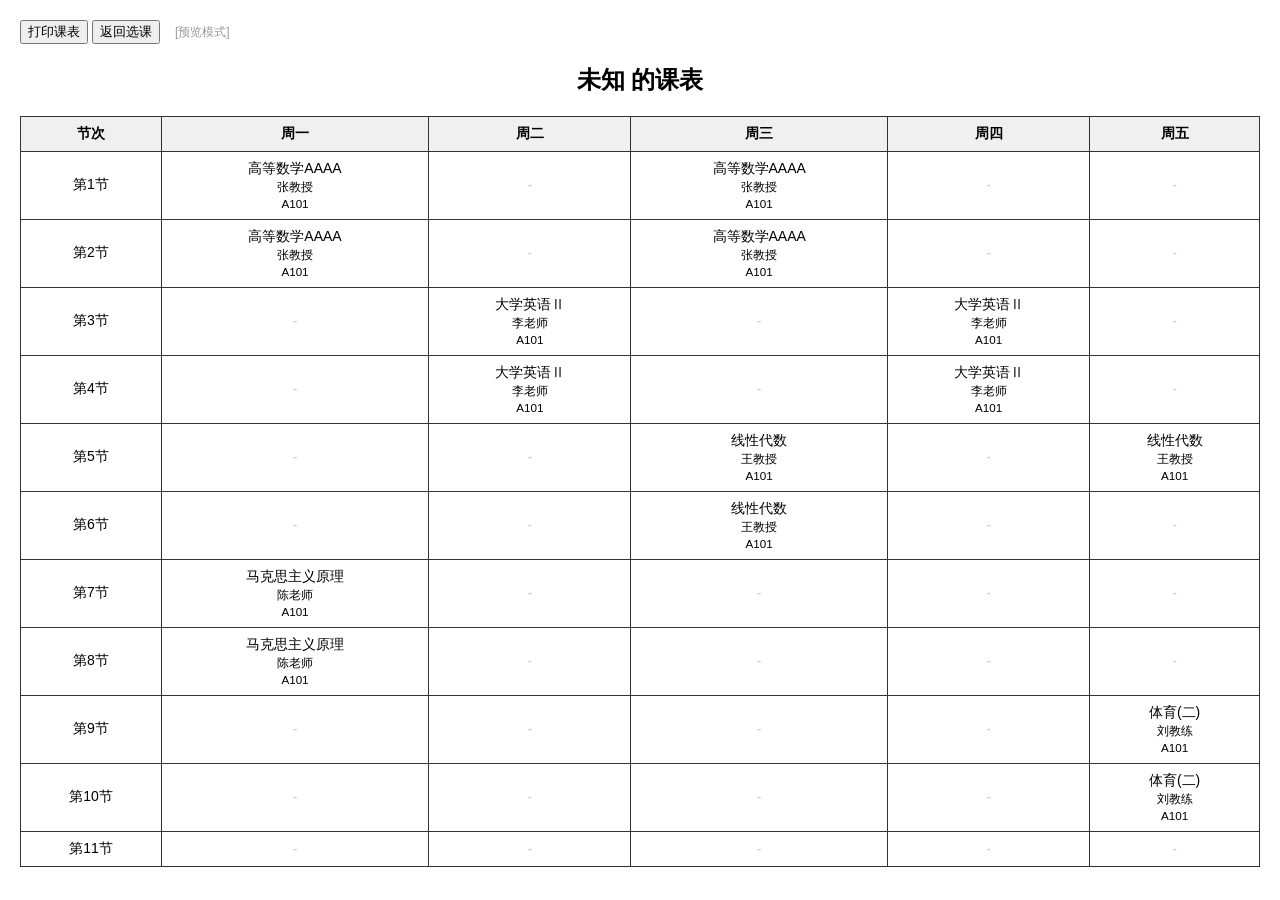
<file: frontend/schedule.html>
<!DOCTYPE html>
<html lang="zh-CN">
<head>
    <meta charset="UTF-8">
    <meta name="viewport" content="width=device-width, initial-scale=1.0">
    <title>我的课表</title>
    <style>
        body { font-family: "Microsoft YaHei", sans-serif; margin: 20px; }
        h2 { text-align: center; margin-bottom: 10px; }
        table { width: 100%; border-collapse: collapse; margin-top: 20px; }
        th, td { border: 1px solid #333; padding: 8px; text-align: center; vertical-align: middle; font-size: 14px; }
        th { background-color: #f0f0f0; }
        .empty { color: #ccc; }
        .no-print { margin-bottom: 15px; }
        @media print {
            @page { size: A4 landscape; margin: 8mm; }
            body { font-size: 13px; }
            .no-print { display: none; }
            table { min-width: auto; font-size: 12px; }
            thead { display: table-header-group; }
            tr { page-break-inside: avoid; break-inside: avoid; }
            td { height: auto; min-height: 32px; padding: 4px 6px; vertical-align: top; }
            th { padding: 6px; }
            hr { margin: 1px 0; }
        }
        .loading { text-align: center; padding: 40px; color: #666; }
    </style>
    <script src="js/api.js"></script>
    <script>
        // 登录守卫：未登录时退回登录页（角色由后端 API 权限控制）
        if (!CourseQSortAPI.isMockMode() && !CourseQSortAPI.isAuthenticated()) {
            window.location.replace('index.html');
        }
    </script>
</head>
<body>
    <div class="no-print">
        <button onclick="window.print()">打印课表</button>
        <button onclick="window.location.href='student.html'">返回选课</button>
        <span id="data-mode-badge" style="margin-left:10px; color:#999; font-size:12px;"></span>
    </div>

    <h2 id="schedule-title">我的课表</h2>
    <div id="loading-indicator" class="loading">加载课表中...</div>
    <table id="schedule-table" style="display:none;">
        <thead>
            <tr>
                <th>节次</th>
                <th>周一</th>
                <th>周二</th>
                <th>周三</th>
                <th>周四</th>
                <th>周五</th>
            </tr>
        </thead>
        <tbody id="schedule-body"></tbody>
    </table>

    <script>
        (function() {
            var name = sessionStorage.getItem('studentName') || '未知';
            document.getElementById('schedule-title').textContent = name + ' 的课表';

            var loadingEl = document.getElementById('loading-indicator');
            var tableEl = document.getElementById('schedule-table');
            var tbody = document.getElementById('schedule-body');
            var modeBadge = document.getElementById('data-mode-badge');

            function renderSchedule(courses) {
                if (!courses || courses.length === 0) {
                    loadingEl.textContent = '暂时没有已选课程';
                    return;
                }

                var schedule = new Array(5);
                for (var i = 0; i < 5; i++) schedule[i] = new Array(11).fill('');

                courses.forEach(function(c) {
                    var slots = c.time_slots || [];
                    // 为每个 time_slot 找到对应的 segment（如果有）
                    function getSlotInfo(dayIdx, periodIdx) {
                        var info = { classroom: c.classroom || '', weeks: '' };
                        if (c.segments && c.segments.length > 1) {
                            for (var si = 0; si < c.segments.length; si++) {
                                var seg = c.segments[si];
                                var found = (seg.time_slots || []).some(function(s) {
                                    return ((s.day_of_week || s.day || 1) - 1) === dayIdx && s.period === (periodIdx + 1);
                                });
                                if (found) {
                                    info.classroom = seg.classroom || info.classroom;
                                    info.weeks = (seg.week_start === seg.week_end) ?
                                        seg.week_start + '周' : seg.week_start + '-' + seg.week_end + '周';
                                    break;
                                }
                            }
                        }
                        return info;
                    }
                    slots.forEach(function(slot) {
                        var dayIdx = (slot.day_of_week || slot.day || 1) - 1;
                        var periodIdx = slot.period - 1;
                        if (dayIdx >= 0 && dayIdx < 5 && periodIdx >= 0 && periodIdx < 11) {
                            var info = getSlotInfo(dayIdx, periodIdx);
                            var label = c.name + '<br><small>' + (c.teacher || '') + '</small>';
                            if (info.classroom) label += '<br><small class="text-muted">' + info.classroom + '</small>';
                            if (info.weeks) label += '<br><small class="text-muted">' + info.weeks + '</small>';
                            if (schedule[dayIdx][periodIdx]) {
                                schedule[dayIdx][periodIdx] += '<hr style="margin:2px 0">' + label;
                            } else {
                                schedule[dayIdx][periodIdx] = label;
                            }
                        }
                    });
                });

                var periods = ['第1节','第2节','第3节','第4节','第5节','第6节','第7节','第8节','第9节','第10节','第11节'];
                for (var p = 0; p < 11; p++) {
                    var tr = document.createElement('tr');
                    tr.innerHTML = '<td>' + periods[p] + '</td>';
                    for (var d = 0; d < 5; d++) {
                        var content = schedule[d][p] || '<span class="empty">-</span>';
                        tr.innerHTML += '<td>' + content + '</td>';
                    }
                    tbody.appendChild(tr);
                }

                loadingEl.style.display = 'none';
                tableEl.style.display = '';
            }

            // 优先使用 sessionStorage (兼容旧数据)
            var savedData = sessionStorage.getItem('selectedCoursesData');
            if (savedData) {
                try {
                    var courses = JSON.parse(savedData);
                    modeBadge.textContent = '[sessionStorage]';
                    renderSchedule(courses);
                } catch(e) {
                    // fall through to API
                }
            }

            // 尝试从 API 加载
            if (!savedData || CourseQSortAPI.getLoginMode() === 'jwt') {
                loadingEl.textContent = '正在从服务器加载课表...';
                CourseQSortAPI.student.getSchedule()
                    .then(function(data) {
                        modeBadge.textContent = CourseQSortAPI.isMockMode() ? '[预览模式]' : '[后端模式]';
                        renderSchedule(data.courses || []);
                    })
                    .catch(function() {
                        if (!savedData) {
                            loadingEl.textContent = '加载失败，请返回选课页面重试';
                        }
                    });
            }
        })();
    </script>
</body>
</html>
</file>
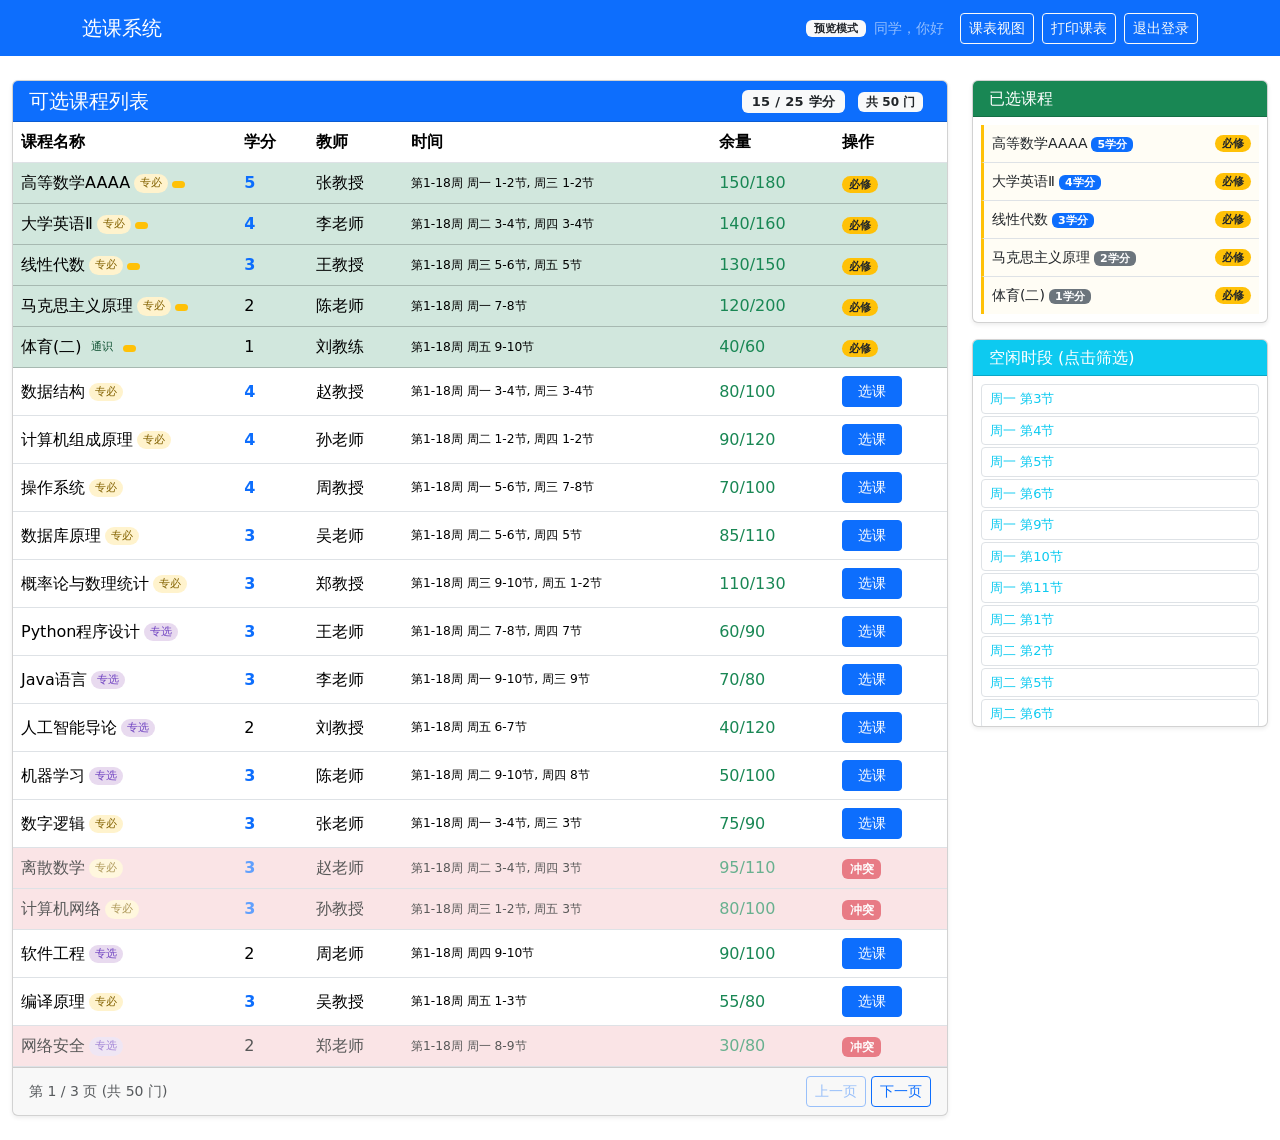
<file: frontend/student.html>
<!DOCTYPE html>
<html lang="zh-CN">
<head>
    <meta charset="UTF-8">
    <meta name="viewport" content="width=device-width, initial-scale=1.0">
    <title>学生选课系统</title>
    <link href="https://cdn.bootcdn.net/ajax/libs/twitter-bootstrap/5.3.0/css/bootstrap.min.css" rel="stylesheet">
    <link href="https://cdn.bootcdn.net/ajax/libs/bootstrap-icons/1.10.0/font/bootstrap-icons.css" rel="stylesheet">
    <link rel="stylesheet" href="css/style.css">
    <script src="js/api.js"></script>
    <script>
        // 登录守卫：未登录时退回登录页（角色由后端 API 权限控制）
        if (!CourseQSortAPI.isMockMode() && !CourseQSortAPI.isAuthenticated()) {
            window.location.replace('index.html');
        }
    </script>
</head>
<body>
    <nav class="navbar navbar-expand-lg navbar-dark bg-primary">
        <div class="container">
            <a class="navbar-brand" href="#">选课系统</a>
            <div class="d-flex align-items-center">
                <span class="badge bg-light text-dark me-2" id="data-source-badge">预览模式</span>
                <span class="navbar-text me-3" id="student-name-display">同学，你好</span>
                <a class="btn btn-outline-light btn-sm me-2" href="timetable.html">课表视图</a>
                <button class="btn btn-outline-light btn-sm me-2" id="print-btn">打印课表</button>
                <button class="btn btn-outline-light btn-sm" id="logout-btn">退出登录</button>
            </div>
        </div>
    </nav>

    <!-- 加载动画 -->
    <div id="loading-overlay" class="loading-overlay" style="display:none;">
        <div class="spinner-border text-primary" role="status">
            <span class="visually-hidden">加载中...</span>
        </div>
        <p class="mt-2 text-muted">正在加载课程数据...</p>
    </div>

    <div class="container-fluid my-4">
        <div class="row">
            <!-- 左侧课程列表 -->
            <div class="col-md-9">
                <div class="card shadow-sm">
                    <div class="card-header bg-primary text-white d-flex justify-content-between align-items-center">
                        <h5 class="mb-0">可选课程列表</h5>
                        <div>
                            <span class="badge bg-light text-dark me-2" id="total-credits">0 学分</span>
                            <span class="badge bg-light text-dark" id="course-count-badge">共 0 门</span>
                        </div>
                    </div>
                    <div class="card-body p-0">
                        <table class="table table-hover mb-0" id="course-table">
                            <thead>
                                <tr>
                                    <th>课程名称</th>
                                    <th>学分</th>
                                    <th>教师</th>
                                    <th>时间</th>
                                    <th>余量</th>
                                    <th>操作</th>
                                </tr>
                            </thead>
                            <tbody id="course-list"></tbody>
                        </table>
                    </div>
                    <!-- 分页 -->
                    <div class="card-footer d-flex justify-content-between align-items-center py-2">
                        <small class="text-muted" id="pagination-info">第 1 页</small>
                        <div>
                            <!-- 分页按钮去掉 disabled，由 JS 初始控制 -->
                            <button class="btn btn-sm btn-outline-primary" id="prev-page-btn">上一页</button>
                            <button class="btn btn-sm btn-outline-primary" id="next-page-btn">下一页</button>
                        </div>
                    </div>
                </div>
            </div>
            <!-- 右侧已选 + 空闲时段 -->
            <div class="col-md-3">
                <div class="card shadow-sm mb-3">
                    <div class="card-header bg-success text-white"><h6 class="mb-0">已选课程</h6></div>
                    <div class="card-body p-2" id="selected-list">
                        <p class="text-muted small mb-0">加载中...</p>
                    </div>
                </div>
                <div class="card shadow-sm">
                    <div class="card-header bg-info text-white"><h6 class="mb-0">空闲时段 (点击筛选)</h6></div>
                    <div class="card-body p-2" id="free-slots-list">
                        <p class="text-muted small mb-0">加载中...</p>
                    </div>
                </div>
                <div class="position-fixed" id="conflict-popover" style="display:none; z-index:2000;"></div>
            </div>
        </div>
    </div>

    <script src="https://cdn.bootcdn.net/ajax/libs/popper.js/2.11.6/umd/popper.min.js"></script>
    <script src="https://cdn.bootcdn.net/ajax/libs/twitter-bootstrap/5.3.0/js/bootstrap.min.js"></script>
    <script src="js/script.js"></script>
</body>
</html>
</file>
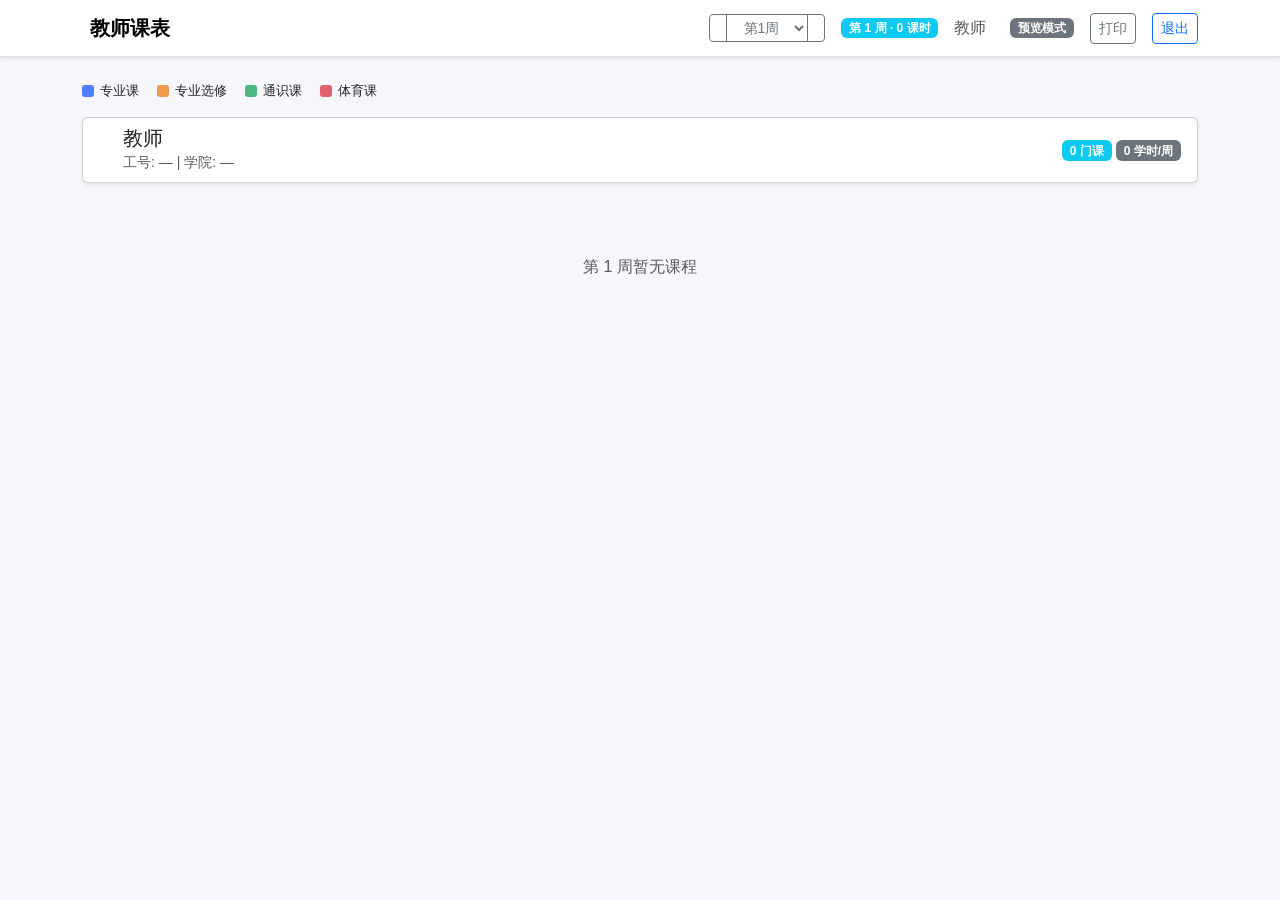
<file: frontend/teacher.html>
<!DOCTYPE html>
<html lang="zh-CN">
<head>
    <meta charset="UTF-8">
    <meta name="viewport" content="width=device-width, initial-scale=1.0">
    <title>教师课表</title>
    <link href="https://cdn.bootcdn.net/ajax/libs/twitter-bootstrap/5.3.0/css/bootstrap.min.css" rel="stylesheet">
    <link href="https://cdn.bootcdn.net/ajax/libs/bootstrap-icons/1.10.0/font/bootstrap-icons.css" rel="stylesheet">
    <style>
        :root { --cell-min-height: 82px; --time-width: 72px; }
        body { font-family: "Microsoft YaHei","PingFang SC",sans-serif; background: #f5f7fa; }
        .timetable-wrapper { overflow-x: auto; }
        .timetable { border-collapse: collapse; width: 100%; min-width: 780px; table-layout: fixed; }
        .timetable th, .timetable td { border: 1px solid #d0d5dd; text-align: center; vertical-align: middle; }
        .timetable thead th { background: #f0f3f7; font-weight: 600; font-size: 14px; padding: 10px 0; color: #344054; }
        .timetable thead th:first-child { width: var(--time-width); background: #e8ecf1; }
        .timetable .time-col { background: #f8f9fb; font-size: 12px; color: #667085; font-weight: 500; width: var(--time-width); }
        .timetable td { height: var(--cell-min-height); padding: 4px; position: relative; }
        .course-block { display: block; border-radius: 6px; padding: 4px 5px; font-size: 11px; line-height: 1.35; color: #fff; text-align: left; margin: 1px 0; overflow: hidden; }
        .course-block.professional { background: linear-gradient(135deg, #4f7cff, #3b5fd9); }
        .course-block.elective { background: linear-gradient(135deg, #f09b4a, #d4782c); }
        .course-block.general { background: linear-gradient(135deg, #4cb782, #369b63); }
        .course-block.pe { background: linear-gradient(135deg, #e06070, #c43d50); }
        .course-block .c-name { font-weight: 600; font-size: 12px; }
        .course-block .c-info { font-size: 10px; opacity: .85; }
        .legend-item { display: inline-flex; align-items: center; gap: 6px; margin-right: 18px; font-size: 13px; }
        .legend-dot { width: 12px; height: 12px; border-radius: 3px; flex-shrink: 0; }
        @media print {
            @page { size: A4 landscape; margin: 8mm; }
            body { background: #fff; }
            #page-header, .legend-item { display: none; }
            .card { border: none !important; box-shadow: none !important; }
            .card-body { padding: 0 !important; }
            .timetable { min-width: auto; }
            .timetable thead { display: table-header-group; }
            .timetable tr { page-break-inside: avoid; break-inside: avoid; }
            .timetable td { height: auto; min-height: 38px; padding: 2px 3px; vertical-align: top; }
            .course-block { font-size: 10px; }
            .course-block .c-name { font-size: 10px; }
            .course-block .c-info { font-size: 9px; }
            .timetable .time-col { font-size: 10px; }
            .timetable thead th { padding: 6px 0; font-size: 12px; }
        }
    </style>
    <script src="js/api.js"></script>
    <script>
        if (!CourseQSortAPI.isMockMode() && !CourseQSortAPI.isAuthenticated()) {
            window.location.replace('index.html');
        }
    </script>
</head>
<body>

<div id="page-header">
    <nav class="navbar navbar-light bg-white border-bottom shadow-sm">
        <div class="container">
            <a class="navbar-brand fw-bold" href="#"><i class="bi bi-person-badge me-2"></i>教师课表</a>
            <div class="d-flex align-items-center gap-3">
                <!-- 周导航 -->
                <div class="btn-group btn-group-sm" id="week-nav">
                    <button class="btn btn-outline-secondary" id="week-prev" title="上一周"><i class="bi bi-chevron-left"></i></button>
                    <select class="btn btn-outline-secondary" id="week-select" style="width:auto;"></select>
                    <button class="btn btn-outline-secondary" id="week-next" title="下一周"><i class="bi bi-chevron-right"></i></button>
                </div>
                <span class="badge bg-info" id="week-info"></span>
                <span class="navbar-text me-2" id="teacher-name-display"></span>
                <span class="badge bg-secondary" id="data-mode-badge">预览模式</span>
                <button class="btn btn-outline-secondary btn-sm" onclick="window.print()"><i class="bi bi-printer"></i> 打印</button>
                <button class="btn btn-outline-primary btn-sm" onclick="window.location.href='index.html'"><i class="bi bi-box-arrow-right"></i> 退出</button>
            </div>
        </div>
    </nav>
</div>

<div class="container my-4">
    <!-- 图例 -->
    <div class="d-flex flex-wrap align-items-center mb-3">
        <span class="legend-item"><span class="legend-dot" style="background:#4f7cff;"></span> 专业课</span>
        <span class="legend-item"><span class="legend-dot" style="background:#f09b4a;"></span> 专业选修</span>
        <span class="legend-item"><span class="legend-dot" style="background:#4cb782;"></span> 通识课</span>
        <span class="legend-item"><span class="legend-dot" style="background:#e06070;"></span> 体育课</span>
    </div>

    <!-- 教师信息卡片 -->
    <div class="card shadow-sm mb-3">
        <div class="card-body py-2 d-flex align-items-center gap-4">
            <div><i class="bi bi-person-circle text-info" style="font-size:2rem;"></i></div>
            <div>
                <h5 class="mb-0" id="teacher-name">—</h5>
                <small class="text-muted" id="teacher-meta">工号: — | 学院: —</small>
            </div>
            <div class="ms-auto text-end">
                <span class="badge bg-info" id="course-count">0 门课</span>
                <span class="badge bg-secondary" id="hour-count">0 学时/周</span>
            </div>
        </div>
    </div>

    <!-- 加载状态 -->
    <div id="loading-msg" class="text-center py-5 text-muted">
        <div class="spinner-border mb-2" style="width:2rem;height:2rem;"></div>
        <p>正在加载课表...</p>
    </div>

    <!-- 课表 -->
    <div class="card shadow-sm" id="timetable-card" style="display:none;">
        <div class="card-body p-2 timetable-wrapper">
            <table class="timetable" id="timetable-grid">
                <thead><tr><th>节次</th><th>周一</th><th>周二</th><th>周三</th><th>周四</th><th>周五</th></tr></thead>
                <tbody id="timetable-body"></tbody>
            </table>
        </div>
    </div>

    <!-- 空状态 -->
    <div id="empty-msg" class="text-center py-5 text-muted" style="display:none;">
        <i class="bi bi-calendar-x" style="font-size:3rem;"></i>
        <p class="mt-2">该教师暂无排课数据</p>
    </div>
</div>

<script>
(function() {
    // 从 localStorage 读取课表框架配置
    function loadTimetableConfig() {
        var raw = localStorage.getItem('timetableConfig');
        if (raw) {
            try {
                var tc = JSON.parse(raw);
                if (tc && tc.periods && tc.periods.length > 0) return tc;
            } catch(e) {}
        }
        return {periodsPerDay:11, totalWeeks:18, periods:[
            {name:'第1节',start:'08:00',end:'08:45'},{name:'第2节',start:'08:55',end:'09:40'},
            {name:'第3节',start:'10:00',end:'10:45'},{name:'第4节',start:'10:55',end:'11:40'},
            {name:'第5节',start:'14:00',end:'14:45'},{name:'第6节',start:'14:55',end:'15:40'},
            {name:'第7节',start:'16:00',end:'16:45'},{name:'第8节',start:'16:55',end:'17:40'},
            {name:'第9节',start:'19:00',end:'19:45'},{name:'第10节',start:'19:55',end:'20:40'},
            {name:'第11节',start:'20:50',end:'21:35'}
        ]};
    }
    var TC = loadTimetableConfig();
    var PERIODS = TC.periods;
    var PERIOD_COUNT = PERIODS.length;

    var teacherId = sessionStorage.getItem('teacherId') || '';
    var teacherName = sessionStorage.getItem('teacherName') || '教师';
    var teacherDept = sessionStorage.getItem('teacherDept') || '';

    function updateTeacherDisplay(name, dept, id) {
        document.getElementById('teacher-name').textContent = name || '未指定教师';
        document.getElementById('teacher-meta').textContent = '工号: ' + (id || teacherId || '—') + ' | 学院: ' + (dept || '—');
        document.getElementById('teacher-name-display').textContent = name || '';
    }
    updateTeacherDisplay(teacherName, teacherDept, teacherId);
    document.getElementById('data-mode-badge').textContent = CourseQSortAPI.isMockMode() ? '预览模式' : '后端模式';

    // 如果没有选择教师，尝试从 URL 参数获取
    if (!teacherId && !teacherName) {
        var params = new URLSearchParams(window.location.search);
        teacherId = params.get('id') || '';
        teacherName = params.get('name') || '';
        if (teacherId) sessionStorage.setItem('teacherId', teacherId);
        if (teacherName) sessionStorage.setItem('teacherName', teacherName);
    }

    var curWeek = 1;
    var maxWeek = TC.totalWeeks || 18;
    var allCourses = [];  // [{name, credit, is_professional_course, time_slots: [{day_of_week, period, week_start, week_end, classroom}]}]

    var loadingEl = document.getElementById('loading-msg');
    var cardEl = document.getElementById('timetable-card');
    var emptyEl = document.getElementById('empty-msg');
    var tbody = document.getElementById('timetable-body');
    var weekSelect = document.getElementById('week-select');
    var weekInfo = document.getElementById('week-info');

    function getCategoryClass(c) {
        var name = (c.name || '').toLowerCase();
        var isPro = c.is_professional_course || c.is_professional;
        if (name.indexOf('体育') !== -1 || name.indexOf('运动') !== -1) return 'pe';
        if (isPro === true) return 'professional';
        if (isPro === false) return 'elective';
        return 'professional';
    }

    function buildWeekSelector() {
        weekSelect.innerHTML = '';
        for (var w = 1; w <= maxWeek; w++) {
            var opt = document.createElement('option');
            opt.value = w;
            opt.textContent = '第' + w + '周';
            if (w === curWeek) opt.selected = true;
            weekSelect.appendChild(opt);
        }
    }

    function renderGrid() {
        console.log('[teacher] renderGrid start, curWeek=', curWeek, 'allCourses.length=', allCourses.length);
        // 展开所有课程的 time_slots，过滤当前周
        var weekSlots = [];  // [{day_of_week, period, name, classroom, credit, is_professional_course}]
        allCourses.forEach(function(c) {
            (c.time_slots || []).forEach(function(s) {
                var ws = s.week_start || 1;
                var we = s.week_end || maxWeek;
                if (curWeek >= ws && curWeek <= we) {
                    weekSlots.push({
                        day_of_week: s.day_of_week || s.day || 1,
                        period: s.period,
                        name: c.name,
                        classroom: s.classroom || '',
                        credit: c.credit,
                        is_professional_course: c.is_professional_course || c.is_professional
                    });
                }
            });
        });

        console.log('[teacher] weekSlots.length=', weekSlots.length);
        if (weekSlots.length === 0) {
            console.log('[teacher] 当前周无课程，显示空状态');
            cardEl.style.display = 'none';
            emptyEl.style.display = 'block';
            loadingEl.style.display = 'none';
            emptyEl.innerHTML = '<i class="bi bi-calendar-x" style="font-size:3rem;"></i><p class="mt-2">第 ' + curWeek + ' 周暂无课程</p>';
            weekInfo.textContent = '第 ' + curWeek + ' 周 · 0 课时';
            return;
        }

        // 5天 × PERIOD_COUNT 节
        var grid = new Array(6);
        for (var d = 1; d <= 5; d++) {
            grid[d] = new Array(PERIOD_COUNT + 1);
            for (var p = 1; p <= PERIOD_COUNT; p++) {
                grid[d][p] = [];
            }
        }

        weekSlots.forEach(function(s) {
            var d = s.day_of_week;
            var p = s.period;
            if (d >= 1 && d <= 5 && p >= 1 && p <= PERIOD_COUNT) {
                // 同一课程同一天同一时段去重
                var exists = grid[d][p].some(function(x) { return x.name === s.name; });
                if (!exists) {
                    grid[d][p].push(s);
                }
            }
        });

        var html = '';
        for (var p = 1; p <= PERIOD_COUNT; p++) {
            var pd = PERIODS[p - 1];
            var timeLabel = pd.name + '<br><small class="text-muted" style="font-size:10px;">' + pd.start + ' - ' + pd.end + '</small>';
            html += '<tr><td class="time-col">' + timeLabel + '</td>';
            for (var d = 1; d <= 5; d++) {
                var cells = grid[d][p];
                html += '<td>';
                cells.forEach(function(c) {
                    var cls = 'course-block ' + getCategoryClass(c);
                    html += '<div class="' + cls + '" title="' + c.name + '&#10;教室: ' + (c.classroom || '未定') + '">';
                    html += '<div class="c-name">' + c.name + '</div>';
                    if (c.classroom) html += '<div class="c-info">📍 ' + c.classroom + '</div>';
                    html += '</div>';
                });
                html += '</td>';
            }
            html += '</tr>';
        }
        tbody.innerHTML = html;
        console.log('[teacher] 表格已渲染, rows=', html.split('</tr>').length - 1);

        // 统计
        var totalSlots = weekSlots.length;
        var uniqueCourses = {};
        weekSlots.forEach(function(s) { uniqueCourses[s.name] = true; });
        document.getElementById('course-count').textContent = Object.keys(uniqueCourses).length + ' 门课';
        document.getElementById('hour-count').textContent = totalSlots + ' 学时/周';

        loadingEl.style.display = 'none';
        cardEl.style.display = 'block';
        emptyEl.style.display = 'none';
        console.log('[teacher] renderGrid 完成, loading隐藏, card显示, 课程数=', Object.keys(uniqueCourses).length, '课时数=', totalSlots);
        weekInfo.textContent = '第 ' + curWeek + ' 周 · ' + totalSlots + ' 课时';
    }

    function goWeek(w) {
        if (w < 1 || w > maxWeek) return;
        curWeek = w;
        weekSelect.value = w;
        renderGrid();
    }

    document.getElementById('week-prev').addEventListener('click', function() { goWeek(curWeek - 1); });
    document.getElementById('week-next').addEventListener('click', function() { goWeek(curWeek + 1); });
    weekSelect.addEventListener('change', function() { goWeek(parseInt(this.value)); });

    // ---- 加载教师课表 ----
    function loadTeacherCourses() {
        console.log('[teacher] loadTeacherCourses start, teacherId=', teacherId, 'teacherName=', teacherName, 'teacherDept=', teacherDept);
        console.log('[teacher] isMockMode=', CourseQSortAPI.isMockMode(), 'getLoginMode=', CourseQSortAPI.getLoginMode());
        console.log('[teacher] hasAccessToken=', !!CourseQSortAPI.token.getAccess());

        if (!teacherId && !teacherName) {
            console.warn('[teacher] 无 teacherId 和 teacherName，停止加载');
            loadingEl.innerHTML = '<p class="text-warning">未指定教师，请从登录页选择教师后进入</p>';
            return;
        }

        console.log('[teacher] 开始调用 API: teacher.getSchedule, teacherId=', teacherId);
        // 统一走 apiCall，mock 和后端模式自动路由
        CourseQSortAPI.teacher.getSchedule(teacherId || null)
            .then(function(data) {
                console.log('[teacher] API 返回成功, data=', data);
                if (!data) { throw new Error('无数据'); }
                if (data.teacher) {
                    console.log('[teacher] 教师信息:', data.teacher);
                    teacherName = data.teacher.name || teacherName;
                    teacherDept = data.teacher.department || teacherDept;
                    updateTeacherDisplay(teacherName, teacherDept, data.teacher.employee_no || teacherId);
                }
                allCourses = (data.courses || []);
                console.log('[teacher] 课程数:', allCourses.length, 'allCourses=', allCourses);

                // 计算最大周数
                var maxW = TC.totalWeeks || 18;
                allCourses.forEach(function(c) {
                    (c.time_slots || []).forEach(function(s) {
                        if (s.week_end && s.week_end > maxW) maxW = s.week_end;
                    });
                });
                maxWeek = maxW;
                console.log('[teacher] maxWeek=', maxWeek, 'curWeek=', curWeek);
                console.log('[teacher] 开始构建周选择器和渲染课表...');
                buildWeekSelector();
                goWeek(curWeek);
                console.log('[teacher] 渲染完成');
            })
            .catch(function(err) {
                console.error('[teacher] API 失败:', err.name, err.message, 'status=', err.status, 'data=', err.data);
                loadingEl.innerHTML = '<p class="text-danger">加载失败: ' + (err.message || '请确认已发布排课方案') + '</p>';
            });
    }

    loadTeacherCourses();
})();
</script>
</body>
</html>
</file>
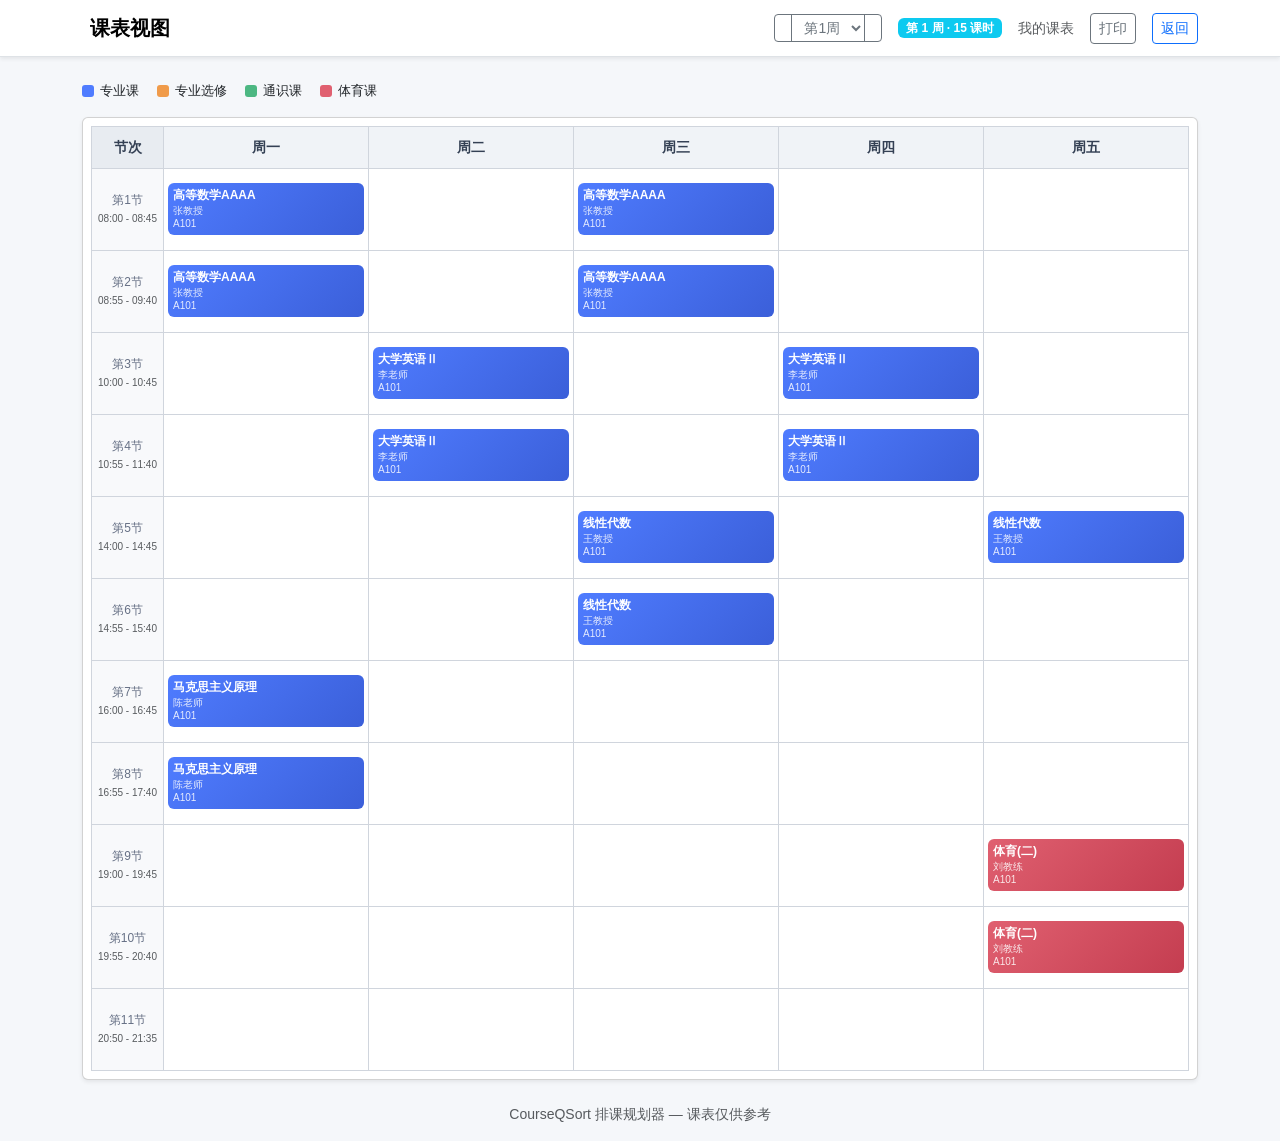
<file: frontend/timetable.html>
<!DOCTYPE html>
<html lang="zh-CN">
<head>
    <meta charset="UTF-8">
    <meta name="viewport" content="width=device-width, initial-scale=1.0">
    <title>课表视图</title>
    <link href="https://cdn.bootcdn.net/ajax/libs/twitter-bootstrap/5.3.0/css/bootstrap.min.css" rel="stylesheet">
    <link href="https://cdn.bootcdn.net/ajax/libs/bootstrap-icons/1.10.0/font/bootstrap-icons.css" rel="stylesheet">
    <style>
        :root {
            --cell-min-height: 82px;
            --time-width: 72px;
        }
        body { font-family: "Microsoft YaHei", "PingFang SC", sans-serif; background: #f5f7fa; }
        .timetable-wrapper { overflow-x: auto; }
        .timetable { border-collapse: collapse; width: 100%; min-width: 780px; table-layout: fixed; }
        .timetable th, .timetable td { border: 1px solid #d0d5dd; text-align: center; vertical-align: middle; }
        .timetable thead th { background: #f0f3f7; font-weight: 600; font-size: 14px; padding: 10px 0; color: #344054; }
        .timetable thead th:first-child { width: var(--time-width); background: #e8ecf1; }
        .timetable .time-col { background: #f8f9fb; font-size: 12px; color: #667085; font-weight: 500; width: var(--time-width); }
        .timetable td { height: var(--cell-min-height); padding: 4px; position: relative; cursor: default; transition: background .15s; }
        .timetable td:hover { background: #f9fafb; }
        .course-block { display: block; border-radius: 6px; padding: 4px 5px; font-size: 11px; line-height: 1.35; color: #fff; text-align: left; margin: 1px 0; cursor: pointer; transition: transform .1s, box-shadow .1s; overflow: hidden; }
        .course-block:hover { transform: scale(1.03); box-shadow: 0 2px 8px rgba(0,0,0,.15); z-index: 5; position: relative; }
        .course-block .c-name { font-weight: 600; font-size: 12px; }
        .course-block .c-info { font-size: 10px; opacity: .85; }
        .course-block.professional { background: linear-gradient(135deg, #4f7cff, #3b5fd9); }
        .course-block.elective { background: linear-gradient(135deg, #f09b4a, #d4782c); }
        .course-block.general { background: linear-gradient(135deg, #4cb782, #369b63); }
        .course-block.pe { background: linear-gradient(135deg, #e06070, #c43d50); }
        .legend-item { display: inline-flex; align-items: center; gap: 6px; margin-right: 18px; font-size: 13px; }
        .legend-dot { width: 12px; height: 12px; border-radius: 3px; flex-shrink: 0; }
        @media print {
            @page { size: A4 landscape; margin: 8mm; }
            body { background: #fff; }
            #page-header, #page-footer, #legend-bar { display: none; }
            .timetable { min-width: auto; }
            .timetable thead { display: table-header-group; }
            .timetable tr { page-break-inside: avoid; break-inside: avoid; }
            .timetable td { height: auto; min-height: 38px; padding: 2px 3px; vertical-align: top; }
            .course-block { font-size: 10px; margin: 1px 0; }
            .course-block .c-name { font-size: 10px; }
            .course-block .c-info { font-size: 9px; }
            .timetable .time-col { font-size: 10px; }
            .timetable thead th { padding: 6px 0; font-size: 12px; }
        }
    </style>
    <script src="js/api.js"></script>
    <script>
        // 登录守卫：未登录时退回登录页（角色由后端 API 权限控制）
        if (!CourseQSortAPI.isMockMode() && !CourseQSortAPI.isAuthenticated()) {
            window.location.replace('index.html');
        }
    </script>
</head>
<body>

<div id="page-header">
    <nav class="navbar navbar-light bg-white border-bottom shadow-sm">
        <div class="container">
            <a class="navbar-brand fw-bold" href="#"><i class="bi bi-table me-2"></i>课表视图</a>
            <div class="d-flex align-items-center gap-3">
                <!-- 周导航 -->
                <div class="btn-group btn-group-sm" id="week-nav">
                    <button class="btn btn-outline-secondary" id="week-prev" title="上一周"><i class="bi bi-chevron-left"></i></button>
                    <select class="btn btn-outline-secondary" id="week-select" style="width:auto;"></select>
                    <button class="btn btn-outline-secondary" id="week-next" title="下一周"><i class="bi bi-chevron-right"></i></button>
                </div>
                <span class="badge bg-info" id="week-info"></span>
                <span class="text-muted small" id="page-subtitle"></span>
                <button class="btn btn-outline-secondary btn-sm" onclick="window.print()"><i class="bi bi-printer"></i> 打印</button>
                <button class="btn btn-outline-primary btn-sm" id="back-btn"><i class="bi bi-arrow-left"></i> 返回</button>
            </div>
        </div>
    </nav>
</div>

<div class="container my-4">
    <!-- 图例 -->
    <div class="d-flex flex-wrap align-items-center mb-3" id="legend-bar">
        <span class="legend-item"><span class="legend-dot" style="background:#4f7cff;"></span> 专业课</span>
        <span class="legend-item"><span class="legend-dot" style="background:#f09b4a;"></span> 专业选修</span>
        <span class="legend-item"><span class="legend-dot" style="background:#4cb782;"></span> 通识课</span>
        <span class="legend-item"><span class="legend-dot" style="background:#e06070;"></span> 体育课</span>
    </div>

    <!-- 加载状态 -->
    <div id="loading-msg" class="text-center py-5 text-muted">
        <div class="spinner-border mb-2" style="width:2rem;height:2rem;"></div>
        <p>正在加载课表数据...</p>
    </div>

    <!-- 课表 -->
    <div class="card shadow-sm" id="timetable-card" style="display:none;">
        <div class="card-body p-2 timetable-wrapper">
            <table class="timetable" id="timetable-grid">
                <thead>
                    <tr>
                        <th>节次</th>
                        <th>周一</th><th>周二</th><th>周三</th><th>周四</th><th>周五</th>
                    </tr>
                </thead>
                <tbody id="timetable-body"></tbody>
            </table>
        </div>
    </div>

    <!-- 空状态 -->
    <div id="empty-msg" class="text-center py-5 text-muted" style="display:none;">
        <i class="bi bi-calendar-x" style="font-size:3rem;"></i>
        <p class="mt-2">暂无排课数据</p>
    </div>
</div>

<div id="page-footer" class="text-center text-muted small pb-3">
    CourseQSort 排课规划器 — 课表仅供参考
</div>

<script>
(function() {
    // 从 localStorage 读取课表框架配置
    function loadTimetableConfig(){
        var raw = localStorage.getItem('timetableConfig');
        if(raw){
            try {
                var tc = JSON.parse(raw);
                if(tc && tc.periods && tc.periods.length>0) return tc;
            } catch(e){}
        }
        // 默认 11 节课
        return {periodsPerDay:11, periods:[
            {name:'第1节',start:'08:00',end:'08:45'},{name:'第2节',start:'08:55',end:'09:40'},
            {name:'第3节',start:'10:00',end:'10:45'},{name:'第4节',start:'10:55',end:'11:40'},
            {name:'第5节',start:'14:00',end:'14:45'},{name:'第6节',start:'14:55',end:'15:40'},
            {name:'第7节',start:'16:00',end:'16:45'},{name:'第8节',start:'16:55',end:'17:40'},
            {name:'第9节',start:'19:00',end:'19:45'},{name:'第10节',start:'19:55',end:'20:40'},
            {name:'第11节',start:'20:50',end:'21:35'}
        ]};
    }
    var TC = loadTimetableConfig();
    var PERIODS = TC.periods;
    var PERIOD_COUNT = PERIODS.length;

    var params = new URLSearchParams(window.location.search);
    var planId = params.get('plan');
    var source = params.get('source');
    var curWeek = parseInt(params.get('week')) || 1;
    var allEntries = [];
    var maxWeek = TC.totalWeeks || 18;

    var backBtn = document.getElementById('back-btn');
    if (source === 'admin') {
        backBtn.addEventListener('click', function() { window.location.href = 'admin.html'; });
    } else {
        backBtn.addEventListener('click', function() { window.location.href = 'student.html'; });
    }

    var loadingEl = document.getElementById('loading-msg');
    var cardEl = document.getElementById('timetable-card');
    var emptyEl = document.getElementById('empty-msg');
    var tbody = document.getElementById('timetable-body');
    var subtitle = document.getElementById('page-subtitle');
    var weekSelect = document.getElementById('week-select');
    var weekInfo = document.getElementById('week-info');

    function getCategoryClass(c) {
        var name = (c.name || '').toLowerCase();
        var isPro = c.is_professional_course || c.is_professional;
        if (name.indexOf('体育') !== -1 || name.indexOf('运动') !== -1) return 'pe';
        if (isPro === true) return 'professional';
        if (isPro === false) return 'elective';
        return 'professional';
    }

    function buildWeekSelector() {
        weekSelect.innerHTML = '';
        for (var w = 1; w <= maxWeek; w++) {
            var opt = document.createElement('option');
            opt.value = w;
            opt.textContent = '第' + w + '周';
            if (w === curWeek) opt.selected = true;
            weekSelect.appendChild(opt);
        }
    }

    function renderGrid() {
        // 过滤当前周的条目
        var weekEntries = allEntries.filter(function(e) {
            return (e.week || 1) === curWeek;
        });

        if (!weekEntries.length) {
            cardEl.style.display = 'none';
            emptyEl.style.display = 'block';
            emptyEl.innerHTML = '<i class="bi bi-calendar-x" style="font-size:3rem;"></i><p class="mt-2">第 ' + curWeek + ' 周暂无排课</p>';
            weekInfo.textContent = curWeek + ' / ' + maxWeek + ' 周 · 0 节课';
            return;
        }

        // 统计总课时
        var totalSlots = weekEntries.length;

        // 5 天 × PERIOD_COUNT 节
        var grid = new Array(6);
        for (var d = 1; d <= 5; d++) {
            grid[d] = new Array(PERIOD_COUNT + 1);
            for (var p = 1; p <= PERIOD_COUNT; p++) {
                grid[d][p] = [];
            }
        }

        // 按课程合并：同一课程同一天同一时段 = 一次（去重）
        weekEntries.forEach(function(e) {
            var d = e.day_of_week;
            var p = e.period;
            if (d >= 1 && d <= 5 && p >= 1 && p <= PERIOD_COUNT) {
                // 检查是否已存在相同课程
                var exists = grid[d][p].some(function(x) {
                    return x.id === (e.course ? e.course.id : null);
                });
                if (!exists) {
                    grid[d][p].push({
                        id: e.course ? e.course.id : null,
                        name: e.course ? e.course.name : '',
                        teacher: e.teacher ? e.teacher.name : '',
                        classroom: e.classroom ? e.classroom.name : '',
                        credit: e.course ? (e.course.credit || '') : '',
                        is_professional_course: e.course ? e.course.is_professional_course : true
                    });
                }
            }
        });

        // 渲染
        var html = '';
        for (var p = 1; p <= PERIOD_COUNT; p++) {
            var pd = PERIODS[p - 1]; var timeLabel = pd.name + '<br><small class="text-muted" style="font-size:10px;">' + pd.start + ' - ' + pd.end + '</small>';
            html += '<tr><td class="time-col">' + timeLabel + '</td>';
            for (var d = 1; d <= 5; d++) {
                var cells = grid[d][p];
                html += '<td>';
                cells.forEach(function(c) {
                    var cls = 'course-block ' + getCategoryClass(c);
                    html += '<div class="' + cls + '" title="' + c.name + '&#10;教师: ' + (c.teacher || '未定') + '&#10;教室: ' + (c.classroom || '未定') + '">';
                    html += '<div class="c-name">' + c.name + '</div>';
                    if (c.teacher) html += '<div class="c-info">' + c.teacher + '</div>';
                    if (c.classroom) html += '<div class="c-info">' + c.classroom + '</div>';
                    html += '</div>';
                });
                html += '</td>';
            }
            html += '</tr>';
        }
        tbody.innerHTML = html;
        loadingEl.style.display = 'none';
        cardEl.style.display = 'block';
        emptyEl.style.display = 'none';
        weekInfo.textContent = '第 ' + curWeek + ' 周 · ' + totalSlots + ' 课时';
    }

    function goWeek(w) {
        if (w < 1 || w > maxWeek) return;
        curWeek = w;
        weekSelect.value = w;
        renderGrid();
    }

    document.getElementById('week-prev').addEventListener('click', function() { goWeek(curWeek - 1); });
    document.getElementById('week-next').addEventListener('click', function() { goWeek(curWeek + 1); });
    weekSelect.addEventListener('change', function() { goWeek(parseInt(this.value)); });

    // ---- 加载数据 ----
    if (planId) {
        subtitle.textContent = '方案 #' + planId;
        CourseQSortAPI.admin.getSchedulePlan(parseInt(planId))
            .then(function(plan) {
                console.log('[timetable] plan loaded:', plan);
                allEntries = plan.entries || [];
                console.log('[timetable] entries count:', allEntries.length);
                // 找出最大周数
                var weeks = allEntries.map(function(e) { return e.week || 1; });
                if (weeks.length > 0) {
                    maxWeek = Math.max.apply(null, weeks);
                }
                buildWeekSelector();
                goWeek(curWeek);
            })
            .catch(function(err) {
                console.error('[timetable] load plan failed:', err);
                loadingEl.innerHTML = '<p class="text-danger">加载方案失败，请确认该方案存在<br><small>' + (err&&err.message||'') + '</small></p>';
            });
    } else {
        subtitle.textContent = '我的课表';
        if (CourseQSortAPI.isMockMode()) {
            CourseQSortAPI.student.getSchedule()
                .then(function(data) {
                    var courses = data.courses || [];
                    // 转换为 entries 格式以便统一处理
                    allEntries = [];
                    courses.forEach(function(c) {
                        var slots = c.time_slots || [];
                        slots.forEach(function(s) {
                            allEntries.push({
                                week: 1,
                                day_of_week: s.day_of_week || s.day || 1,
                                period: s.period,
                                course: { id: c.course_id || c.id, name: c.name, credit: c.credit, is_professional_course: true },
                                teacher: { name: c.teacher || '' },
                                classroom: { name: c.classroom || '' }
                            });
                        });
                    });
                    maxWeek = 1;
                    buildWeekSelector();
                    goWeek(1);
                })
                .catch(function() {
                    loadingEl.innerHTML = '<p class="text-danger">加载失败</p>';
                });
        } else {
            CourseQSortAPI.student.getSchedule()
                .then(function(data) {
                    var courses = data.courses || [];
                    allEntries = [];
                    courses.forEach(function(c) {
                        var slots = c.time_slots || [];
                        slots.forEach(function(s) {
                            allEntries.push({
                                week: 1,
                                day_of_week: s.day_of_week || s.day || 1,
                                period: s.period,
                                course: { id: c.course_id || c.id, name: c.name, credit: c.credit, is_professional_course: true },
                                teacher: { name: c.teacher || '' },
                                classroom: { name: c.classroom || '' }
                            });
                        });
                    });
                    maxWeek = 1;
                    buildWeekSelector();
                    goWeek(1);
                })
                .catch(function() {
                    loadingEl.innerHTML = '<p class="text-danger">无法连接后端</p>';
                });
        }
    }
})();
</script>
</body>
</html>
</file>
<file: frontend/css/style.css>
/* ========================================
   CourseQSort 选课系统 — 样式
   ======================================== */

/* ---- 基础 ---- */
.table th, .table td { vertical-align: middle; }
.btn-sm { padding: 0.25rem 0.5rem; font-size: 0.875rem; }

/* ---- 过渡动画 ---- */
.btn, .badge, .nav-link, .card, .free-slot-btn {
    transition: all 0.2s ease-in-out;
}
.card:hover { box-shadow: 0 4px 18px rgba(0,0,0,0.1); }
.table-hover tbody tr { transition: background-color 0.15s ease; }

/* ---- 冲突行 ---- */
tr.conflict-row { opacity: 0.65; }
tr.conflict-row td { background-color: #f8d7da !important; }
.conflict-badge { cursor: pointer; position: relative; }
.conflict-badge:hover { transform: scale(1.08); }

/* ---- 学分徽章（头部） ---- */
#total-credits {
    font-size: 13px;
    font-weight: 600;
    padding: 5px 10px;
    letter-spacing: 0.3px;
}
#total-credits.text-warning-bg { background: #fff3cd; color: #856404; }

/* ---- 课程分类标签 ---- */
.course-category-tag {
    display: inline-block;
    font-size: 11px;
    padding: 1px 6px;
    border-radius: 10px;
    margin-left: 4px;
    font-weight: 500;
    vertical-align: middle;
}
.cat-professional { background: #cfe2ff; color: #0a58ca; }   /* 专业课 */
.cat-elective { background: #e8daef; color: #6f42c1; }        /* 选修 */
.cat-general { background: #d1e7dd; color: #0f5132; }         /* 通识 */
.cat-pe { background: #f8d7da; color: #842029; }              /* 体育 */
.cat-required { background: #fff3cd; color: #856404; }        /* 专必 */

/* ---- 必修徽章 ---- */
.badge-mandatory {
    font-size: 11px;
    padding: 3px 7px;
    border-radius: 10px;
    font-weight: 600;
}
.badge-mandatory i { font-size: 10px; }

/* ---- 空闲时段按钮 ---- */
.free-slot-btn {
    display: block; width: 100%; text-align: left;
    margin-bottom: 2px;
    font-size: 13px;
    border: 1px solid #dee2e6;
}
.free-slot-btn:hover { border-color: #0d6efd; background: #f0f6ff; }
.free-slot-btn.active-slot {
    background: linear-gradient(135deg, #0d6efd, #0b5ed7);
    color: #fff;
    border-color: #0a58ca;
    font-weight: 600;
    box-shadow: 0 0 0 0.25rem rgba(13,110,253,0.2);
    transform: scale(1.02);
}

/* ---- 浮动冲突弹窗 ---- */
.conflict-popover-content {
    background: #fff;
    border: 1px solid #dc3545;
    border-radius: 8px;
    padding: 12px;
    box-shadow: 0 4px 16px rgba(220,53,69,0.2);
    max-width: 320px;
    font-size: 13px;
}
.conflict-popover-content ul { list-style: none; padding-left: 0; margin-bottom: 0; }
.conflict-popover-content li { border-bottom: 1px solid #f0f0f0; padding: 5px 0; }
.conflict-popover-content li:last-child { border-bottom: none; }

/* ---- 加载动画 ---- */
.loading-overlay {
    position: fixed; top: 0; left: 0; width: 100%; height: 100%;
    background: rgba(255,255,255,0.85);
    z-index: 9999;
    display: none;
    flex-direction: column;
    justify-content: center;
    align-items: center;
}

/* ---- 分页 ---- */
#prev-page-btn:disabled, #next-page-btn:disabled { opacity: 0.4; cursor: not-allowed; }

/* ---- 数据源标识 ---- */
#data-source-badge { font-size: 11px; padding: 3px 8px; }

/* ---- 导航 ---- */
.navbar-text { font-size: 14px; }

/* ---- 学生端按钮 ---- */
.select-btn { min-width: 60px; font-weight: 500; }
.select-btn:hover { transform: translateY(-1px); box-shadow: 0 2px 6px rgba(13,110,253,0.3); }
.drop-btn { line-height: 1; font-size: 12px; border-radius: 50%; width: 22px; height: 22px; padding: 0; }

/* ---- 已选课程列表 ---- */
#selected-list { max-height: 320px; overflow-y: auto; }
#selected-list ul { margin-bottom: 0; }
#selected-list .list-group-item {
    border-left: 3px solid transparent;
    transition: all 0.15s;
}
#selected-list .list-group-item:hover { background: #f8f9fa; }
#selected-list .list-group-item.mandatory-item { border-left-color: #ffc107; background: #fffdf5; }
#selected-list .list-group-item .credit-badge { font-size: 11px; padding: 2px 6px; }

/* ---- 空闲时段 ---- */
#free-slots-list { max-height: 350px; overflow-y: auto; }

/* ---- 管理端侧边栏 ---- */
#admin-sidebar .nav-link {
    border-radius: 6px;
    margin: 2px 4px;
    padding: 8px 12px;
    font-size: 14px;
}
#admin-sidebar .nav-link:hover { background: rgba(255,255,255,0.1); }
#admin-sidebar .nav-link.active {
    background: rgba(255,255,255,0.2);
    font-weight: 600;
    border-left: 3px solid #0d6efd;
}

/* ---- 管理端课程表格按钮组 ---- */
.admin-action-btns { display: flex; gap: 4px; flex-wrap: wrap; }
.admin-action-btns .btn {
    font-size: 12px;
    padding: 2px 8px;
    display: inline-flex;
    align-items: center;
    gap: 3px;
}

/* ---- 分配弹窗 ---- */
#course-assign-modal .modal-header { border-bottom: 2px solid #ffc107; }
#course-assign-modal .target-preview {
    background: #f8f9fa;
    border-radius: 8px;
    padding: 12px;
    margin-top: 8px;
    font-size: 13px;
}
#course-assign-modal .target-preview .badge {
    font-size: 12px;
    padding: 4px 10px;
}

/* ---- 管理端仪表板卡片 ---- */
#dashboard-cards .card {
    border-radius: 10px;
    border: none;
    transition: transform 0.2s, box-shadow 0.2s;
}
#dashboard-cards .card:hover { transform: translateY(-2px); box-shadow: 0 6px 20px rgba(0,0,0,0.12); }
#dashboard-cards .card .display-6 { font-weight: 700; }
#dashboard-cards .stat-icon {
    font-size: 2.2rem;
    opacity: 0.7;
    position: absolute;
    top: 10px;
    right: 15px;
}

/* ---- 响应式 ---- */
@media (max-width: 768px) {
    .col-md-9 { order: 2; }
    .col-md-3 { order: 1; }
    table { font-size: 12px; }
    .table th, .table td { padding: 0.3rem; }
}

/* 课程名过长换行 */
#course-list td:first-child { max-width: 150px; white-space: normal; word-break: break-all; }

/* ---- 算法参数滑块 ---- */
.form-range {
    -webkit-appearance: none;
    appearance: none;
    width: 100%;
    height: 8px;
    border-radius: 4px;
    outline: none;
    margin: 0;
    padding: 0;
    background: linear-gradient(to right, #0d6efd 0%, #0d6efd var(--fill, 50%), #dee2e6 var(--fill, 50%), #dee2e6 100%);
}
.form-range::-webkit-slider-runnable-track {
    height: 8px;
    border-radius: 4px;
    background: transparent;
}
.form-range::-moz-range-track {
    height: 8px;
    border-radius: 4px;
    background: transparent;
}
.form-range::-moz-range-progress {
    height: 8px;
    border-radius: 4px 0 0 4px;
    background: #0d6efd;
}
.form-range::-webkit-slider-thumb {
    -webkit-appearance: none;
    appearance: none;
    width: 20px;
    height: 20px;
    border-radius: 50%;
    background: #0d6efd;
    border: 2px solid #fff;
    box-shadow: 0 1px 4px rgba(0,0,0,.25);
    cursor: pointer;
    margin-top: -6px;
    transition: transform .15s, box-shadow .15s;
}
.form-range::-webkit-slider-thumb:hover {
    transform: scale(1.15);
    box-shadow: 0 2px 8px rgba(13,110,253,.35);
}
.form-range::-moz-range-thumb {
    width: 20px;
    height: 20px;
    border-radius: 50%;
    background: #0d6efd;
    border: 2px solid #fff;
    box-shadow: 0 1px 4px rgba(0,0,0,.25);
    cursor: pointer;
}
.form-range:focus::-webkit-slider-thumb {
    box-shadow: 0 0 0 0.25rem rgba(13,110,253,.25);
}
.form-range:focus::-moz-range-thumb {
    box-shadow: 0 0 0 0.25rem rgba(13,110,253,.25);
}

/* ---- JSON 导入弹窗拖放区 ---- */
#import-drop-zone {
    border: 2px dashed #adb5bd;
    border-radius: 10px;
    padding: 40px 20px;
    text-align: center;
    cursor: pointer;
    transition: all .2s;
    background: #f8f9fa;
}
#import-drop-zone:hover,
#import-drop-zone.drag-over {
    border-color: #0d6efd;
    background: #e7f1ff;
}
#import-drop-zone .drop-icon {
    font-size: 3rem;
    color: #6c757d;
    margin-bottom: 8px;
}
#import-drop-zone.drag-over .drop-icon {
    color: #0d6efd;
}
#import-file-name {
    font-size: 13px;
    color: #198754;
    display: none;
}
</file>
